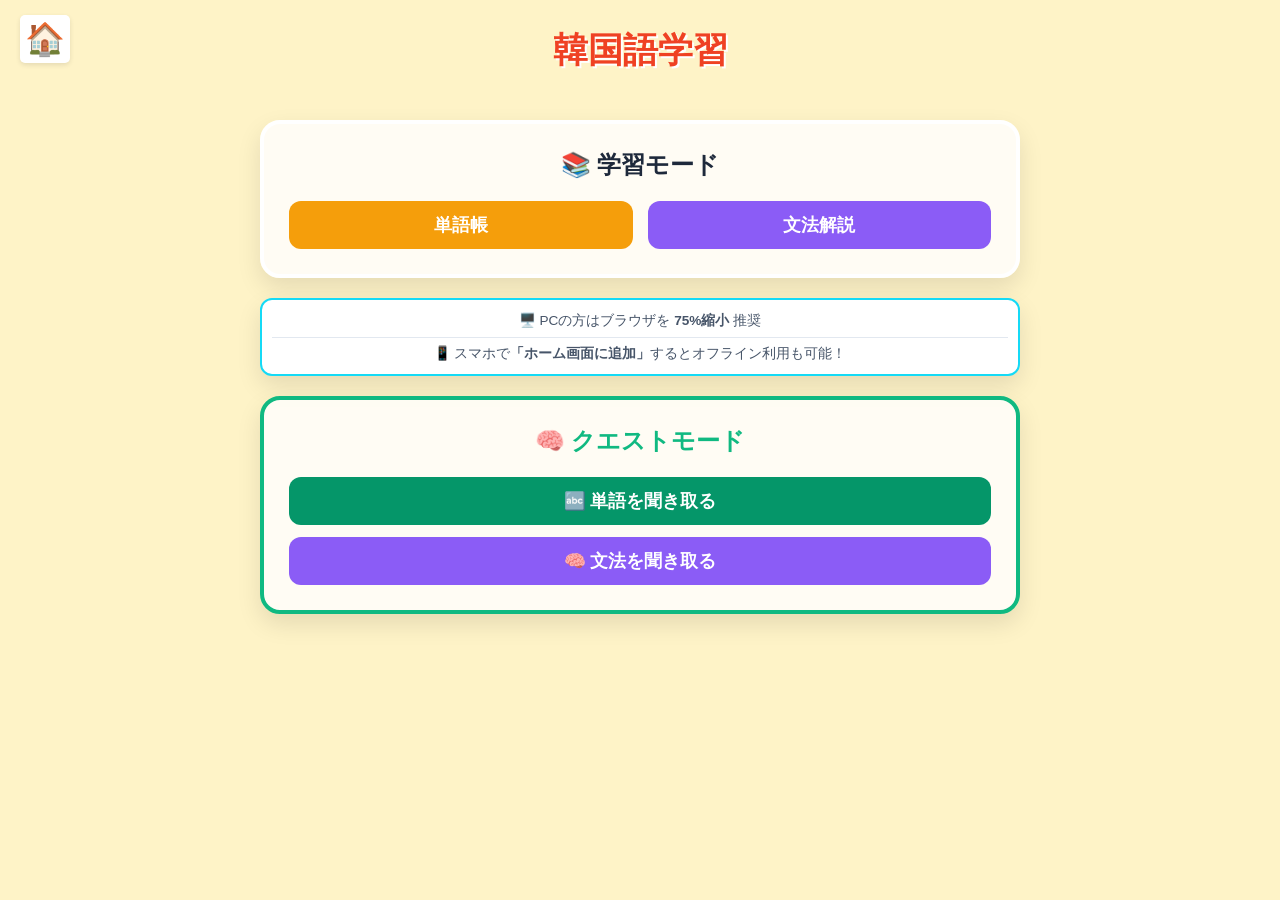
<file: index.html>
<!doctype html>
<meta name="google" content="notranslate">
<head>
  <meta charset="UTF-8">
  <meta name="viewport" content="width=device-width, initial-scale=1.0">
  <title>韓国語学習 - 最終復元版</title>

  <link rel="stylesheet" href="style.css">

  <script src="data.js"></script>
  <link rel="manifest" href="manifest.json">
<meta name="apple-mobile-web-app-capable" content="yes">
<meta name="apple-mobile-web-app-status-bar-style" content="black-translucent">

<script>
  // サービスワーカーをブラウザに登録する
  if ('serviceWorker' in navigator) {
    window.addEventListener('load', () => {
      navigator.serviceWorker.register('./sw.js')
        .then(reg => console.log('PWA準備完了！', reg))
        .catch(err => console.log('PWA登録失敗', err));
    });
  }
</script>
</head>

<body>
  <header class="app-header">
    <button class="home-link" onclick="showView('home')">🏠</button>
    <h1 class="app-title">韓国語学習</h1>
  </header>

<main class="main-content">
    <div id="home-view">
      <div class="card text-center">
        <h2 style="margin-top:0;">📚 学習モード</h2>
        <div style="display: grid; grid-template-columns: 1fr 1fr; gap: 15px;">
          <button class="btn btn-primary" onclick="showView('vocabulary')">単語帳</button>
          <button class="btn btn-primary" style="background:var(--secondary-color);" onclick="showView('grammar-choice')">文法解説</button>
        </div>
      </div>

<div class="card text-center" style="background-color: #fff; border: 2px solid #15DAF6; padding: 10px; border-radius: 12px; margin-bottom: 20px; font-size: 0.85rem; color: #475569; line-height: 1.6;">
  <div>🖥️ PCの方はブラウザを <b>75%縮小</b> 推奨</div>
  <div style="border-top: 1px solid #e2e8f0; margin-top: 5px; padding-top: 5px;">
    📱 スマホで<b>「ホーム画面に追加」</b>するとオフライン利用も可能！
  </div>
</div>

      <div class="card text-center" style="border: 4px solid var(--accent-color);">
        <h2 style="color:var(--accent-color); margin-top:0;">🧠 クエストモード</h2>
        <button class="btn btn-primary" style="background:#059669; margin-bottom:12px;" onclick="startQuestMode()">🔤 単語を聞き取る</button>
        <button class="btn btn-primary" style="background:#8b5cf6;" onclick="startGrammarQuest()">🧠 文法を聞き取る</button>
      </div>
    </div>

    <div id="vocabulary-view" class="hidden">
      <div class="card text-center">
        <div class="level-selector" id="v-level-selector">
          <button class="btn btn-lvl active" onclick="setVocabLevel('Beginner', this)">初級</button>
          <button class="btn btn-lvl" onclick="setVocabLevel('Intermediate', this)">中級</button>
          <button class="btn btn-lvl" onclick="setVocabLevel('Advanced', this)">上級</button>
          <button class="btn btn-lvl" onclick="setVocabLevel('All', this)" style="background:#8b5cf6; color:white;">ALL</button>
        </div>
        <div><span id="v-lvl-badge" class="badge"></span> <span id="v-cat-badge" class="badge" style="background:var(--accent-color);"></span></div>
        <div id="v-emoji" style="font-size: 5.5rem; margin: 15px 0;"></div>
        <div class="lang-row"><div class="lang-label">ENGLISH</div><div class="lang-text"><span id="v-en"></span><button class="btn-speak" onclick="speakLocal('v-en','en')">🔊</button></div></div>
        <div class="lang-row"><div class="lang-label">KOREAN</div><div class="lang-text"><span id="v-ko"></span><button class="btn-speak" onclick="speakLocal('v-ko','ko')">🔊</button></div></div>
        <div class="lang-row"><div class="lang-label">JAPANESE</div><div class="lang-text"><span id="v-ja"></span><button class="btn-speak" onclick="speakLocal('v-ja','ja')">🔊</button></div></div>
        <div style="display: grid; grid-template-columns: 1fr 1fr; gap: 12px; margin-top: 20px;">
          <button class="btn" style="background:#e2e8f0;" onclick="changeWord(-1)">◀ BACK</button>
          <button class="btn btn-primary" onclick="changeWord(1)">NEXT ▶</button>
        </div>
        <button class="btn btn-primary" style="margin-top:12px; background:var(--accent-color);" onclick="shuffleWords()">🔀 SHUFFLE (ランダム)</button>
      </div>
    </div>

    <div id="grammar-choice-view" class="hidden">
      <div class="card text-center">
        <h2 style="margin-top:0;">レベルを選んでください</h2>
        <div style="display: grid; gap: 12px;">
          <button class="btn btn-primary" onclick="currentLevel='Beginner'; showGrammarView()">初級 (Beginner)</button>
          <button class="btn btn-primary" style="background:var(--secondary-color);" onclick="currentLevel='Intermediate'; showGrammarView()">中級 (Intermediate)</button>
          <button class="btn btn-primary" style="background:#ec4899;" onclick="currentLevel='Advanced'; showGrammarView()">上級 (Advanced)</button>
          <button class="btn" style="background:#e2e8f0;" onclick="showView('home')">戻る</button>
        </div>
      </div>
    </div>

    <div id="grammar-view" class="hidden">
      <div class="card">
        <div id="g-cat-badge" class="badge" style="display:block; text-align:center; margin-bottom:15px;"></div>
        <div class="lang-row"><div class="lang-label">ENGLISH</div><div class="lang-text"><span id="g-en"></span><button class="btn-speak" onclick="speakLocal('g-en','en')">🔊</button></div></div>
        <div class="lang-row"><div class="lang-label">KOREAN</div><div class="lang-text"><span id="g-ko"></span><button class="btn-speak" onclick="speakLocal('g-ko','ko')">🔊</button></div></div>
        <div class="lang-row"><div class="lang-label">JAPANESE</div><div class="lang-text"><span id="g-ja"></span><button class="btn-speak" onclick="speakLocal('g-ja','ja')">🔊</button></div></div>
        <div id="g-exp" style="margin-top:15px; padding:15px; background:white; border-radius:12px; font-size:1.1rem; border:1px solid #e2e8f0; line-height:1.5;"></div>
        <div style="display: grid; grid-template-columns: 1fr 1fr; gap: 12px; margin-top: 20px;">
          <button class="btn" style="background:#e2e8f0;" onclick="changeGrammar(-1)">◀ BACK</button>
          <button class="btn btn-primary" onclick="changeGrammar(1)">NEXT ▶</button>
        </div>
        <button class="btn btn-primary" style="margin-top:12px; background:var(--accent-color);" onclick="shuffleGrammar()">🔀 SHUFFLE (ランダム)</button>
      </div>
    </div>

    <div id="quest-view" class="hidden">
      <div class="card text-center">
        <h3 id="quest-title" style="margin-top:0; color:var(--secondary-color);">Listening Quest</h3>
        <div id="q-box" style="margin: 30px 0;"></div>
        <div id="a-grid" class="quest-grid"></div>
        <button class="btn" style="margin-top:30px; width:100%; background:#e2e8f0;" onclick="showView('home')">クエストを終了する</button>
      </div>
    </div>
</main>

<script>


let currentLevel = 'Beginner';
let vIndex = 0;
let gIndex = 0;
let isGrammarMode = false;
let qTarget = null;

// 音声合成用の窓口を一つに固定して定義
const synth = window.speechSynthesis;
let utterance = new SpeechSynthesisUtterance();

function showView(id) {
  ['home','grammar-choice','vocabulary','grammar','quest'].forEach(v=>{
    const el = document.getElementById(v + '-view');
    if(el) el.classList.add('hidden');
  });
  document.getElementById(id + '-view').classList.remove('hidden');
  window.scrollTo(0,0);
  if(id === 'vocabulary') updateWord();
  if(id === 'grammar') updateGrammar();
}

/* 単語学習ロジック（原本復元） */
function setVocabLevel(lvl, btn) {
  currentLevel = lvl;
  vIndex = 0;
  document.querySelectorAll('#v-level-selector .btn-lvl').forEach(b => b.classList.remove('active'));
  btn.classList.add('active');
  updateWord();
}

function updateWord() {
  const list = (currentLevel === 'All') ? vocabularyData : vocabularyData.filter(d => d.level === currentLevel);
  if(!list.length) return;
  const d = list[vIndex % list.length];
  document.getElementById('v-en').innerText = d.en;
  document.getElementById('v-ko').innerText = d.sw;
  document.getElementById('v-ja').innerText = d.ja;
  document.getElementById('v-emoji').innerText = d.emoji;
  document.getElementById('v-lvl-badge').innerText = d.level;
  document.getElementById('v-cat-badge').innerText = d.category;
}

function changeWord(s) {
  const list = (currentLevel === 'All') ? vocabularyData : vocabularyData.filter(d => d.level === currentLevel);
  vIndex = (vIndex + s + list.length) % list.length;
  updateWord();
}

function shuffleWords() {
  const list = (currentLevel === 'All') ? vocabularyData : vocabularyData.filter(d => d.level === currentLevel);
  vIndex = Math.floor(Math.random() * list.length);
  updateWord();
}

/* 文法学習ロジック（修正版） */
function updateGrammar() {
  const list = grammarData.filter(d => d.level === currentLevel);
  if(!list.length) { 
    alert("このレベルのデータはまだありません"); 
    showView('grammar-choice'); 
    return; 
  }
  const d = list[gIndex % list.length];

  // 画面へのセット（d.sw_phrase を確実にセット）
  document.getElementById('g-en').innerText = d.en_phrase || "";
  document.getElementById('g-ko').innerText = d.sw_phrase || ""; 
  document.getElementById('g-ja').innerText = d.ja_trans || "";
  document.getElementById('g-exp').innerText = d.ja_explanation || "";
  document.getElementById('g-cat-badge').innerText = d.category || d.title || "";

  // 【重要】もしこれでも鳴らない場合のために、コンソールでデータを確認する命令（テスト用）
  console.log("現在の文法データ:", d.sw_phrase);
}

function changeGrammar(s) {
  const list = grammarData.filter(d => d.level === currentLevel);
  gIndex = (gIndex + s + list.length) % list.length;
  updateGrammar();
}

function shuffleGrammar() {
  const list = grammarData.filter(d => d.level === currentLevel);
  gIndex = Math.floor(Math.random() * list.length);
  updateGrammar();
}

function showGrammarView() { gIndex = 0; showView('grammar'); }

/* クエストロジック（最新統合） */
function startQuestMode() { isGrammarMode = false; showView('quest'); setTimeout(generateQuest, 100); }
function startGrammarQuest() { isGrammarMode = true; showView('quest'); setTimeout(generateQuest, 100); }

function generateQuest() {
  let list = isGrammarMode ? grammarData : vocabularyData;
  qTarget = list[Math.floor(Math.random() * list.length)];
  document.getElementById('quest-title').innerText = isGrammarMode ? "🧠 文法聞き取りクエスト" : "🔤 単語聞き取りクエスト";
  document.getElementById('q-box').innerHTML = `<button class="btn" onclick="speakQ()" style="width:130px; height:130px; font-size:4.5rem; border-radius:50%; background:var(--primary-color); color:white; border:none; box-shadow:0 6px 20px rgba(0,0,0,0.15);">🔊</button><p style="margin-top:15px; font-weight:bold; color:#64748b;">音を聞いて正しい意味を選んでね</p>`;
  
  let choices = [qTarget];
  while(choices.length < 4 && choices.length < list.length) {
    let r = list[Math.floor(Math.random() * list.length)];
    if(!choices.includes(r)) choices.push(r);
  }
  choices.sort(() => Math.random() - 0.5);
  const area = document.getElementById('a-grid');
  area.innerHTML = "";
  choices.forEach(c => {
    const b = document.createElement('button');
    b.className = 'btn btn-lvl';
    b.style.minHeight = '85px';
    b.innerText = isGrammarMode ? c.ja_trans : c.ja;
    b.onclick = () => { 
      if(c === qTarget){ alert("🎉 正解！"); generateQuest(); } 
      else { alert("❌ 残念！もう一回聞いてみて！"); } 
    };
    area.appendChild(b);
  });
  speakQ();
}

function speakQ() {
  synth.cancel(); // 外で定義した synth を使う
  if (!qTarget) return;

  // 文法モードか単語モードかでテキストを切り替え
  let text = isGrammarMode ? qTarget.sw_phrase : qTarget.sw;
  
  // ハングル以外（英語やカッコ）をきれいに掃除
  text = text.replace(/\([^)]*\)/g, '').replace(/\[[^\]]*\]/g, '');
  text = text.replace(/[^가-힣ㄱ-ㅎㅏ-ㅣ0-9\s\.\?\!]/g, '');
  
  // 外で定義した utterance に中身をセット
  utterance.text = text.trim();
  utterance.lang = 'ko-KR';
  utterance.rate = 0.8;

  // スマホでの不具合を防ぐために少し待ってから再生
  setTimeout(() => {
    synth.speak(utterance);
  }, 50);
}

function speakLocal(id, lang) {
  // 1. 再生中の音声を停止
  synth.cancel();

  const el = document.getElementById(id);
  if (!el) return;
  let text = el.innerText;

  // 2. テキストの洗浄
  if (lang === 'ko') {
    // カッコ書きを削除
    text = text.replace(/\([^)]*\)/g, '').replace(/\[[^\]]*\]/g, '');
    
    // 【ここを修正】アルファベットの発音ルビだけを狙い撃ちして削除し、ハングルは残す
    // 文末に続くアルファベットの羅列を消去
    text = text.replace(/[a-zA-Z\s]{5,}/g, ''); 
  }

  // 3. 設定の流し込み
  utterance.text = text.trim();
  utterance.lang = (lang === 'ko') ? 'ko-KR' : (lang === 'en' ? 'en-US' : 'ja-JP');
  utterance.rate = 0.8;

  // 4. 再生（少し待つのがコツ）
  setTimeout(() => {
    // 洗浄後のテキストが空っぽじゃない時だけ再生
    if (utterance.text.length > 0) {
      synth.speak(utterance);
    } else {
      // 万が一空っぽになったら、元のテキストをそのまま流す（予備動作）
      utterance.text = el.innerText;
      synth.speak(utterance);
    }
  }, 50);
}
</script>
</body>
</html>
</file>
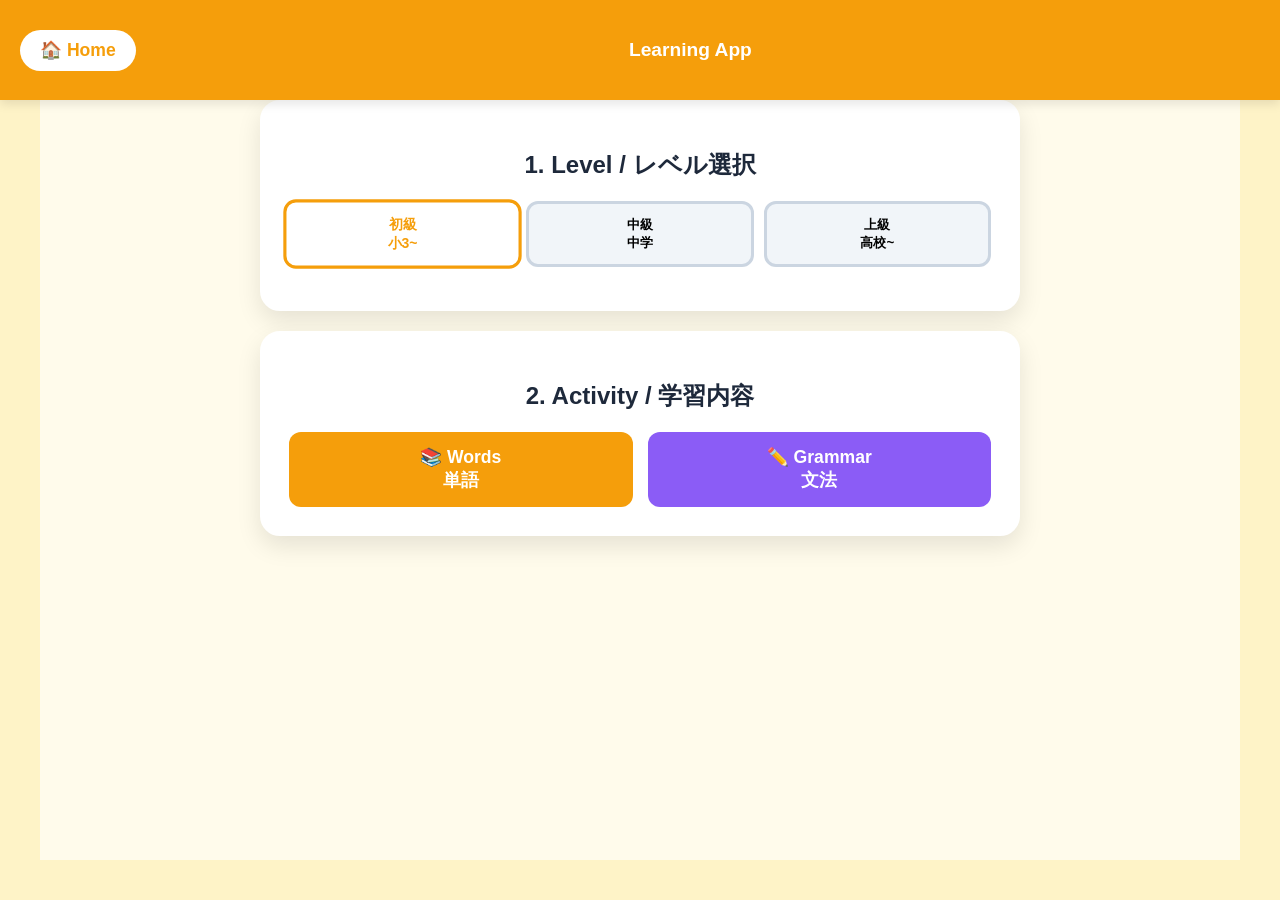
<file: Korea.html>
<!doctype html>
<meta name="google" content="notranslate">
<head>
  <meta charset="UTF-8">
  <meta name="viewport" content="width=device-width, initial-scale=1.0">
  <title>韓国語英語日本語三か国語同時学習あぷり</title>
   <style>
    :root {
      --bg-color: #fef3c7;
      --surface-color: #ffffff;
      --text-color: #1e293b;
      --primary-color: #f59e0b;
      --secondary-color: #8b5cf6;
      --accent-color: #10b981;
      --header-height: 100px;
    }
    * { box-sizing: border-box; font-family: 'Segoe UI', Meiryo, sans-serif; }
    body, html { margin: 0; padding: 40px; height: 100%; background-color: var(--bg-color); color: var(--text-color); overflow-x: hidden; }

    .app-header {
      position: fixed; top: 0; left: 0; right: 0; height: var(--header-height);
      background-color: var(--primary-color); display: flex; align-items: center; padding: 0 20px;
      box-shadow: 0 4px 10px rgba(0,0,0,0.1); z-index: 1000;
    }
    .home-link {
      background: white; color: var(--primary-color); padding: 10px 20px; border-radius: 50px;
      font-weight: bold; font-size: 1.1rem; border: none; cursor: pointer; display: flex; align-items: center; gap: 8px;
    }

    .main-content { margin-top: calc(var(--header-height) + 20px); padding: 20px; max-width: 800px; margin: auto; }
    .card { background: var(--surface-color); border-radius: 20px; padding: 25px; box-shadow: 0 10px 25px rgba(0,0,0,0.1); border: 4px solid #fff; margin-bottom: 20px; }
    
    .level-selector { display: grid; grid-template-columns: repeat(3, 1fr); gap: 10px; margin: 15px 0; }
    .btn-lvl { padding: 12px; border-radius: 12px; border: 3px solid #cbd5e1; font-weight: bold; cursor: pointer; background: #f1f5f9; }
    .btn-lvl.active { border-color: var(--primary-color); background: white; color: var(--primary-color); transform: scale(1.05); }

    .btn { cursor: pointer; border: none; border-radius: 12px; padding: 15px; font-weight: bold; font-size: 1.1rem; display: inline-flex; align-items: center; justify-content: center; transition: 0.2s; }
    .btn-primary { background-color: var(--primary-color); color: white; width: 100%; }
    
    .lang-row { background: #f8fafc; padding: 10px 15px; border-radius: 15px; margin-bottom: 8px; border: 1px solid #e2e8f0; }
    .lang-label { font-size: 0.75rem; color: #64748b; font-weight: bold; }
    .lang-text { font-size: 1.6rem; font-weight: bold; display: flex; justify-content: space-between; align-items: center; }
    /* スピーカーボタンの押しやすさを少し向上（安定版） */
.btn-speak {
  background: #e2e8f0; 
  border: none; 
  padding: 12px 16px !important; /* 少し広げる */
  border-radius: 8px; 
  cursor: pointer; 
  font-size: 1.4rem !important; /* 1.2から1.4へ微増 */
}
    
    .hidden { display: none; }
    .text-center { text-align: center; }
    .badge { padding: 4px 12px; border-radius: 20px; font-size: 0.8rem; background: var(--secondary-color); color: white; margin: 2px; display: inline-block; }
	
	/* --- アクセシビリティ強化：マウスが見えやすい工夫 --- */

/* 1. ボタンにマウスが乗った時に、劇的に色を変えて大きくする */
.btn:hover, .btn-speak:hover {
  background-color: #ff9800 !important; /* 目立つオレンジ色 */
  color: white !important;              /* 文字を白くしてクッキリ */
  transform: scale(1.15);              /* ボタンを1.15倍に拡大 */
  box-shadow: 0 0 25px rgba(255, 152, 0, 0.8); /* オレンジ色の光を放つ */
  z-index: 10;                         /* 他の要素より前に出す */
  transition: all 0.2s ease-in-out;    /* 動きを滑らかに */
}

/* 2. マウスカーソルを常に「指差しマーク」にする（見つけやすくするため） */
body {
  cursor: pointer; 
}

/* 3. 単語や文法の文字サイズを少しだけ大きくして、読みやすくする */
.lang-text {
  font-size: 1.25rem;
  font-weight: 500;
}

/* --- 追加のアクセシビリティ改善：コントラストとボタン強化 --- */

/* 1. 【単語学習】下の「←」「Next」ボタンを巨大化してクッキリさせる */
#vocabulary-view .btn {
  font-size: 1.6rem !important; /* 矢印と文字を大きく */
  font-weight: 800 !important; /* 極太にする */
  padding: 20px 10px !important;
  border: 3px solid #64748b !important; /* 濃いグレーの枠線で存在感を出す */
  background-color: #ffffff !important; /* 背景を白にしてコントラストを上げる */
  color: #1e293b !important;
}

/* 3. 【文法学習】英語部分の読みやすさを改善 */
[id^="g-en-"] {
  font-family: 'Verdana', 'Arial', sans-serif !important;
  font-weight: 700 !important; /* 太字に */
  color: #0f172a !important;   /* 真っ黒に近い紺 */
  display: inline-block;
  margin-left: 5px;
}

/* 4. 文法カード内の説明文（日本語）を読みやすく */
.card div[style*="color: #444"], 
.card span[style*="color: #666"] {
  color: #1e293b !important; /* 文字色を濃く */
  font-size: 1.1rem !important; /* 少し大きく */
  line-height: 1.6 !important; /* 行間を広げて読みやすく */
}

/* 5. ボディの背景を少しだけ落ち着かせて眩しさを抑える（任意） */
body {
  background-color: #fffbeb !important; /* 柔らかいクリーム色（#fef3c7より少し白に近い） */
}
/* --- アクセシビリティ最終調整：コントラストと巨大ボタン --- */

/* 1. 【単語学習】ボタンを「見やすく、かつ、うるさくない」デザインに改善 */
#vocabulary-view .btn {
  font-size: 1.3rem !important;  /* 少しサイズを落とす */
  font-weight: 700 !important;   /* 適度な太字 */
  padding: 12px 18px !important;
  border: 2px solid #94a3b8 !important; /* 枠線を細く、色をマイルドに */
  background-color: rgba(255, 255, 255, 0.9) !important; /* わずかに透明感 */
  color: #334155 !important;    /* 落ち着いた濃いグレー */
  min-width: 150px;
  box-shadow: 0 4px 6px rgba(0,0,0,0.05); /* 影を柔らかく */
  letter-spacing: 1px;
}

/* マウスが乗った時だけ、元気に反応するようにする */
#vocabulary-view .btn:hover {
  background-color: #f59e0b !important; /* 乗った時だけオレンジに */
  color: white !important;
  border-color: #f59e0b !important;
}

/* 2. 【文法学習】スワヒリ語（メイン）をシャープで見やすく調整 */
[id^="g-sw-"] {
  color: #9a3412 !important;    /* 視認性の高い濃い色 */
  font-size: 1.5rem !important; /* ほどよい大きさに微調整 */
  font-weight: 600 !important;  /* ★太さを抑えて文字の潰れを防止 */
  letter-spacing: 0.05em !important; /* ★文字の間隔を広げてクッキリさせる */
  display: block;
  line-height: 1.4;
  margin: 5px 0;
}

/* 3. 【文法学習】英語（米語）をクッキリした紺色に */
[id^="g-en-"] {
  font-family: 'Verdana', sans-serif !important;
  font-weight: 700 !important;
  color: #1e3a8a !important;    /* 濃い青 */
}

/* 4. 【文法学習】スワヒリ語の「解説文（日本語）」を真っ黒にして読みやすく */
.card span[style*="color: #666"],
.card div[style*="margin-top: 10px"] span {
  color: #000000 !important;    /* 最高のコントラスト（黒） */
  font-size: 1.2rem !important; /* 文字サイズをアップ */
  font-weight: 500 !important;
  line-height: 1.6 !important;
}
/* --- 文法カードのタイトル（「基本の挨拶」など）をクッキリさせる --- */

/* タイトル部分の透明度をなくし、背景色をつけて目立たせる */
.card div[style*="font-size: 0.8rem"] {
  font-size: 1.1rem !important;    /* 文字を大きく */
  color: #ffffff !important;       /* 文字は白 */
  background-color: #8b5cf6 !important; /* 背景を紫（セカンダリーカラー）に */
  display: inline-block;
  padding: 4px 12px;
  border-radius: 8px;
  opacity: 1 !important;           /* 透明度を解除してハッキリ */
  margin-bottom: 12px !important;
  font-weight: bold !important;
  box-shadow: 2px 2px 4px rgba(0,0,0,0.1);
}
/* --- スマホ専用：デザイン修正（原本コピー用） --- */
@media screen and (max-width: 600px) {
    /* 1. 画面全体の余白を削る（PC用の40pxが広すぎたため） */
    body, html { padding: 0 !important; }
    .main-content { padding: 10px 5px !important; margin-top: 80px !important; }

    /* 2. ヘッダーの「終了方法」ボックスをスマホでは完全に隠す */
    .app-header div[style*="width: 650px"] {
        display: none !important;
    }

    /* 3. 白いカードの固定高さを解除（これで重なりが消えます） */
    .card {
        width: 95% !important;
        height: auto !important;
        min-height: auto !important;
        padding: 20px 10px !important;
        margin: 10px auto !important;
        display: block !important;
    }

    /* 4. レベル選択（初級・中級・上級）を横長の大きなボタンにして並べる */
    .level-selector {
        display: flex !important;
        flex-direction: column !important;
        gap: 12px !important;
        height: auto !important;
        writing-mode: horizontal-tb !important;
    }

    .btn-lvl {
        width: 100% !important;
        height: 75px !important; /* 押しやすい高さ */
        min-height: 75px !important;
        writing-mode: horizontal-tb !important;
        font-size: 1.25rem !important;
        display: flex !important;
        align-items: center !important;
        justify-content: center !important;
        border-radius: 12px !important;
        position: static !important; /* 重なり防止 */
        transform: none !important;
        margin: 0 !important;
    }

    /* 5. 下の「単語・文法」ボタンを横並びで大きく */
    .activity-select {
        display: flex !important;
        flex-direction: row !important;
        gap: 10px !important;
        width: 100% !important;
    }

    .btn-act {
        width: 48% !important;
        height: 120px !important;
        font-size: 1.1rem !important;
    }

    /* 6. おまじない：タップ時の青い影と枠を消す */
    button, .audio-btn, .nav-btn {
        -webkit-tap-highlight-color: transparent;
        outline: none;
    }

    /* 7. 中学生向けの洗練された文字サイズ調整 */
    .display-word, .kiswahili-text {
        font-size: 1.3rem !important;
        line-height: 1.3 !important;
        color: #5d4037 !important;
    }

    .language-label {
        font-size: 0.7rem !important;
        color: #999 !important;
        margin-bottom: 2px !important;
    }
} /* ← ここで600px以下の設定を閉じます */
	/* ここから下を既存の style の最後に追加してください */

@media screen and (max-width: 480px) {
    /* スマホ版だけの特別な設定 */
    
    body {
        padding: 10px; /* 画面端の余白を少し詰める */
        background-color: #fcfaf5; /* 優しい色に */
    }

    /* 文字を全体的に少し小さく、上品に */
    h2, .level-select-title {
        font-size: 1.1rem !important;
        margin-bottom: 15px !important;
    }

    /* 各カードの調整 */
    #words-page .card, #grammar-page .card, .level-card {
        padding: 18px !important;
        border-radius: 15px !important;
        box-shadow: 0 4px 12px rgba(0,0,0,0.05) !important;
    }

    /* 単語・例文の文字サイズを「中学生向け」に微調整 */
    .display-word, .kiswahili-text {
        font-size: 1.3rem !important; /* 少し小さく */
        line-height: 1.3 !important;
        color: #5d4037 !important; /* 濃い茶色で知的に */
    }

    /* ラベル（English, 日本語など）を控えめに */
    .language-label {
        font-size: 0.7rem !important;
        color: #999 !important;
        margin-bottom: 2px !important;
    }

    /* ボタン類をスッキリさせる */
    .btn, .nav-btn {
        padding: 8px 15px !important;
        font-size: 0.9rem !important;
        border-radius: 8px !important;
    }

    /* スピーカーアイコンのサイズ調整 */
    .audio-icon {
        width: 32px !important;
        height: 32px !important;
    }
}

/* 追加ここまで */
  </style>
  <meta name="viewport" content="width=device-width, initial-scale=1.0, maximum-scale=1.0, user-scalable=no">
</head>

<body>
 <header class="app-header">
    <button class="home-link" onclick="showView('home')">
      🏠 Home
    </button>
    
    <div style="flex-grow: 1; text-align: center; color: white; font-weight: bold; font-size: 1.2rem; margin-right: 15px;" id="mode-title">Learning App</div>
  </header>

  <main class="main-content">
    <div id="home-view">
      <div class="card text-center">
        <h2>1. Level / レベル選択</h2>
        <div class="level-selector">
          <button class="btn-lvl active" id="lvl-Beginner" onclick="setLevel('Beginner')">初級<br>小3~</button>
          <button class="btn-lvl" id="lvl-Intermediate" onclick="setLevel('Intermediate')">中級<br>中学</button>
          <button class="btn-lvl" id="lvl-Advanced" onclick="setLevel('Advanced')">上級<br>高校~</button>
        </div>
      </div>
      <div class="card text-center">
        <h2>2. Activity / 学習内容</h2>
        <div style="display: grid; grid-template-columns: 1fr 1fr; gap: 15px;">
          <button class="btn btn-primary" onclick="showView('vocabulary')">📚 Words<br>単語</button>
          <button class="btn btn-primary" style="background-color: var(--secondary-color);" onclick="showView('grammar-choice')">✏️ Grammar<br>文法</button>
        </div>
      </div>
    </div>

    <div id="vocabulary-view" class="hidden">
      <div class="card text-center">
        <div><span class="badge" id="v-lvl-badge"></span><span class="badge" id="v-cat-badge" style="background:var(--accent-color)"></span></div>
        <div id="v-emoji" style="font-size: 6rem; margin: 15px 0;"></div>
        <div class="lang-row"><div class="lang-label">English</div><div class="lang-text"><span id="v-en"></span><button class="btn-speak" onclick="speak('en')">🔊</button></div></div>
        <div class="lang-row"><div class="lang-label">韓国語(ハングル)</div><div class="lang-text"><span id="v-sw"></span><button class="btn-speak" onclick="speak('sw')">🔊</button></div></div>
        <div class="lang-row"><div class="lang-label">日本語</div><div class="lang-text"><span id="v-ja"></span><button class="btn-speak" onclick="speak('ja')">🔊</button></div></div>
        <div style="display: grid; grid-template-columns: 1fr 2fr; gap: 10px; margin-top: 20px;">
          <button class="btn" style="background: #e2e8f0;" onclick="changeWord(-1)">◀ BACK</button>
          <button class="btn btn-primary" onclick="changeWord(1)">NEXT ▶</button>
        </div>
      </div>
    </div>

    <div id="grammar-choice-view" class="hidden">
      <div class="card text-center">
        <h2>文法レベルを選んでください</h2>
        <div style="display: grid; gap: 10px; margin-top: 20px;">
          <button class="btn btn-primary" onclick="setLevel('Beginner'); showView('grammar')">初級文法</button>
          <button class="btn btn-primary" style="background-color: var(--secondary-color);" onclick="setLevel('Intermediate'); showView('grammar')">中級文法</button>
          <button class="btn btn-primary" style="background-color: var(--accent-color);" onclick="setLevel('Advanced'); showView('grammar')">上級文法</button>
          <button class="btn" style="background: #e2e8f0; margin-top: 10px;" onclick="showView('home')">戻る</button>
        </div>
      </div>
    </div>

    <div id="grammar-view" class="hidden">
      <div class="card">
        <div style="display: flex; justify-content: space-between; align-items: center; margin-bottom: 15px;">
           <button class="btn" style="padding: 5px 15px; background: #e2e8f0;" onclick="showView('grammar-choice')">← 戻る</button>
           <span class="badge" id="g-lvl-badge"></span>
        </div>
        <div id="grammar-list">
          </div>
      </div>
    </div>
  </main>

<script>
/* ================= 単語データ ================= */
const vocabularyData = [
  /* 初級 */
  { en:"Family",  sw:"가족 gajok", ja:"家族(かぞく)", emoji:"👨‍👩‍👧‍👦", level:"Beginner", category:"Life"},
  { en:"Home",    sw:"집 jip",     ja:"家(いえ)",     emoji:"🏠", level:"Beginner", category:"Life"},
  { en:"Kitchen", sw:"부엌 bueok",  ja:"台所(だいどころ)", emoji:"🍳", level:"Beginner", category:"Life"},
  { en:"Window",  sw:"창문 changmun", ja:"窓(まど)", emoji:"🪟", level:"Beginner", category:"Life"},
  { en:"Door",    sw:"문 mun",     ja:"扉(とびら)",   emoji:"🚪", level:"Beginner", category:"Life"},
 
  { en:"Father", sw:"아버지 abeoji", ja:"父(ちち)", emoji:"👨", level:"Beginner", category:"Family"},
  { en:"Mother", sw:"어머니 eomeoni", ja:"母(はは)", emoji:"👩", level:"Beginner", category:"Family"},
  { en:"Child", sw:"아이 ai", ja:"子供(こども)", emoji:"🧒", level:"Beginner", category:"Family"},
  { en:"Friend", sw:"친구 chingu", ja:"友達(ともだち)", emoji:"🤝", level:"Beginner", category:"Life"},
  { en:"Teacher", sw:"선생님 seonsaengnim", ja:"先生(せんせい)", emoji:"👩‍🏫", level:"Beginner", category:"Education"},

  { en:"Student", sw:"학생 haksaeng", ja:"学生(がくせい)", emoji:"🎓", level:"Beginner", category:"Education"},
  { en:"Book", sw:"책 chaek", ja:"本(ほん)", emoji:"📘", level:"Beginner", category:"Object"},
  { en:"Pen", sw:"펜 pen", ja:"ペン", emoji:"🖊️", level:"Beginner", category:"Object"},
  { en:"Desk", sw:"책상 chaeksang", ja:"机(つくえ)", emoji:"🪑", level:"Beginner", category:"Object"},
  { en:"Chair", sw:"의자 uija", ja:"椅子(いす)", emoji:"💺", level:"Beginner", category:"Object"},

  { en:"Food", sw:"음식 eumsik", ja:"食べ物(たべもの)", emoji:"🍚", level:"Beginner", category:"Life"},
  { en:"Water", sw:"물 mul", ja:"水(みず)", emoji:"💧", level:"Beginner", category:"Life"},
  { en:"Rice", sw:"밥 bap", ja:"ご飯(ごはん)", emoji:"🍚", level:"Beginner", category:"Life"},
  { en:"Bread", sw:"빵 ppang", ja:"パン", emoji:"🍞", level:"Beginner", category:"Life"},
  { en:"Fruit", sw:"과일 gwail", ja:"果物(くだもの)", emoji:"🍎", level:"Beginner", category:"Life"},

  { en:"Morning", sw:"아침 achim", ja:"朝(あさ)", emoji:"🌅", level:"Beginner", category:"Time"},
  { en:"Night", sw:"밤 bam", ja:"夜(よる)", emoji:"🌙", level:"Beginner", category:"Time"},
  { en:"Today", sw:"오늘 oneul", ja:"今日(きょう)", emoji:"📅", level:"Beginner", category:"Time"},
  { en:"Tomorrow", sw:"내일 naeil", ja:"明日(あした)", emoji:"📆", level:"Beginner", category:"Time"},
  { en:"Now", sw:"지금 jigeum", ja:"今(いま)", emoji:"⏱️", level:"Beginner", category:"Time"},
  
  { en:"School", sw:"학교 hakgyo", ja:"学校(がっこう)", emoji:"🏫", level:"Beginner", category:"Education"},
  { en:"Company", sw:"회사 hoesa", ja:"会社(かいしゃ)", emoji:"🏢", level:"Beginner", category:"Work"},
  { en:"Work", sw:"일 il", ja:"仕事(しごと)", emoji:"💼", level:"Beginner", category:"Work"},
  { en:"Job", sw:"직업 jig-eop", ja:"職業(しょくぎょう)", emoji:"🧑‍💼", level:"Beginner", category:"Work"},
  { en:"Money", sw:"돈 don", ja:"お金(おかね)", emoji:"💰", level:"Beginner", category:"Life"},

  { en:"Shop", sw:"가게 gage", ja:"店(みせ)", emoji:"🏪", level:"Beginner", category:"Life"},
  { en:"Market", sw:"시장 sijang", ja:"市場(いちば)", emoji:"🛒", level:"Beginner", category:"Life"},
  { en:"Street", sw:"거리 geori", ja:"通り(とおり)", emoji:"🛣️", level:"Beginner", category:"Place"},
  { en:"City", sw:"도시 dosi", ja:"都市(とし)", emoji:"🏙️", level:"Beginner", category:"Place"},
  { en:"Country", sw:"나라 nara", ja:"国(くに)", emoji:"🌏", level:"Beginner", category:"Place"},

  { en:"Bus", sw:"버스 beoseu", ja:"バス", emoji:"🚌", level:"Beginner", category:"Transport"},
  { en:"Train", sw:"기차 gicha", ja:"電車(でんしゃ)", emoji:"🚆", level:"Beginner", category:"Transport"},
  { en:"Car", sw:"자동차 jadongcha", ja:"車(くるま)", emoji:"🚗", level:"Beginner", category:"Transport"},
  { en:"Road", sw:"길 gil", ja:"道(みち)", emoji:"🛤️", level:"Beginner", category:"Transport"},
  { en:"Station", sw:"역 yeok", ja:"駅(えき)", emoji:"🚉", level:"Beginner", category:"Transport"},

  { en:"Hospital", sw:"병원 byeongwon", ja:"病院(びょういん)", emoji:"🏥", level:"Beginner", category:"Life"},
  { en:"Doctor", sw:"의사 uisa", ja:"医者(いしゃ)", emoji:"🧑‍⚕️", level:"Beginner", category:"Life"},
  { en:"Medicine", sw:"약 yak", ja:"薬(くすり)", emoji:"💊", level:"Beginner", category:"Life"},
  { en:"Rest", sw:"쉬다 swida", ja:"休む(やすむ)", emoji:"🛌", level:"Beginner", category:"Life"},
  { en:"Sleep", sw:"자다 jada", ja:"寝る(ねる)", emoji:"😴", level:"Beginner", category:"Life"},

  { en:"Morning", sw:"아침 achim", ja:"朝(あさ)", emoji:"🌅", level:"Beginner", category:"Time"},
  { en:"Noon", sw:"점심 jeomsim", ja:"昼(ひる)", emoji:"☀️", level:"Beginner", category:"Time"},
  { en:"Evening", sw:"저녁 jeonyeok", ja:"夕方(ゆうがた)", emoji:"🌇", level:"Beginner", category:"Time"},
  { en:"Night", sw:"밤 bam", ja:"夜(よる)", emoji:"🌙", level:"Beginner", category:"Time"},
  { en:"Week", sw:"주 ju", ja:"週(しゅう)", emoji:"📆", level:"Beginner", category:"Time"},

  { en:"Day", sw:"날 nal", ja:"日(ひ)", emoji:"📅", level:"Beginner", category:"Time"},
  { en:"Month", sw:"달 dal", ja:"月(つき)", emoji:"🗓️", level:"Beginner", category:"Time"},
  { en:"Year", sw:"년 nyeon", ja:"年(とし)", emoji:"📘", level:"Beginner", category:"Time"},
  { en:"Today", sw:"오늘 oneul", ja:"今日(きょう)", emoji:"📍", level:"Beginner", category:"Time"},
  { en:"Tomorrow", sw:"내일 naeil", ja:"明日(あした)", emoji:"➡️", level:"Beginner", category:"Time"},

  { en:"Yes", sw:"네 ne", ja:"はい", emoji:"⭕", level:"Beginner", category:"Expression"},
  { en:"No", sw:"아니요 aniyo", ja:"いいえ", emoji:"❌", level:"Beginner", category:"Expression"},
  { en:"Hello", sw:"안녕하세요 annyeonghaseyo", ja:"こんにちは", emoji:"👋", level:"Beginner", category:"Expression"},
  { en:"Thank you", sw:"감사합니다 gamsahamnida", ja:"ありがとうございます", emoji:"🙏", level:"Beginner", category:"Expression"},
  { en:"Sorry", sw:"죄송합니다 joesonghamnida", ja:"すみません", emoji:"🙇", level:"Beginner", category:"Expression"},

  { en:"Morning", sw:"아침 achim", ja:"朝(あさ)", emoji:"🌅", level:"Beginner", category:"Time"},
  { en:"Night", sw:"밤 bam", ja:"夜(よる)", emoji:"🌙", level:"Beginner", category:"Time"},
  { en:"Friend", sw:"친구 chingu", ja:"友だち(ともだち)", emoji:"🧑‍🤝‍🧑", level:"Beginner", category:"People"},
  { en:"Teacher", sw:"선생님 seonsaengnim", ja:"先生(せんせい)", emoji:"👩‍🏫", level:"Beginner", category:"People"},
  { en:"Student", sw:"학생 haksaeng", ja:"学生(がくせい)", emoji:"🎒", level:"Beginner", category:"People"},

  { en:"Food", sw:"음식 eumsik", ja:"食べ物(たべもの)", emoji:"🍽️", level:"Beginner", category:"Food"},
  { en:"Rice", sw:"밥 bap", ja:"ご飯(ごはん)", emoji:"🍚", level:"Beginner", category:"Food"},
  { en:"Water", sw:"물 mul", ja:"水(みず)", emoji:"💧", level:"Beginner", category:"Food"},
  { en:"Tea", sw:"차 cha", ja:"お茶(おちゃ)", emoji:"🍵", level:"Beginner", category:"Food"},
  { en:"Milk", sw:"우유 uyu", ja:"牛乳(ぎゅうにゅう)", emoji:"🥛", level:"Beginner", category:"Food"},

  { en:"Walk", sw:"걷다 geotda", ja:"歩く(あるく)", emoji:"🚶", level:"Beginner", category:"Action"},
  { en:"Run", sw:"달리다 dallida", ja:"走る(はしる)", emoji:"🏃", level:"Beginner", category:"Action"},
  { en:"Eat", sw:"먹다 meokda", ja:"食べる(たべる)", emoji:"🍴", level:"Beginner", category:"Action"},
  { en:"Drink", sw:"마시다 masida", ja:"飲む(のむ)", emoji:"🥤", level:"Beginner", category:"Action"},
  { en:"Sleep", sw:"자다 jada", ja:"寝る(ねる)", emoji:"😴", level:"Beginner", category:"Action"},

  { en:"Happy", sw:"행복하다 haengbokhada", ja:"幸せ(しあわせ)", emoji:"😊", level:"Beginner", category:"Feeling"},
  { en:"Sad", sw:"슬프다 seulpeuda", ja:"悲しい(かなしい)", emoji:"😢", level:"Beginner", category:"Feeling"},
  { en:"Hot", sw:"덥다 deopda", ja:"暑い(あつい)", emoji:"🔥", level:"Beginner", category:"Feeling"},
  { en:"Cold", sw:"춥다 chupda", ja:"寒い(さむい)", emoji:"❄️", level:"Beginner", category:"Feeling"},
  { en:"Busy", sw:"바쁘다 bappeuda", ja:"忙しい(いそがしい)", emoji:"⏰", level:"Beginner", category:"Feeling"},

  { en:"Car", sw:"차 cha", ja:"車(くるま)", emoji:"🚗", level:"Beginner", category:"Object"},
  { en:"Bus", sw:"버스 beoseu", ja:"バス", emoji:"🚌", level:"Beginner", category:"Object"},
  { en:"Train", sw:"기차 gicha", ja:"電車(でんしゃ)", emoji:"🚆", level:"Beginner", category:"Object"},
  { en:"Phone", sw:"전화 jeonhwa", ja:"電話(でんわ)", emoji:"📱", level:"Beginner", category:"Object"},
  { en:"Bag", sw:"가방 gabang", ja:"かばん", emoji:"👜", level:"Beginner", category:"Object"},

  { en:"School", sw:"학교 hakgyo", ja:"学校(がっこう)", emoji:"🏫", level:"Beginner", category:"Place"},
  { en:"Hospital", sw:"병원 byeongwon", ja:"病院(びょういん)", emoji:"🏥", level:"Beginner", category:"Place"},
  { en:"Store", sw:"가게 gage", ja:"店(みせ)", emoji:"🏪", level:"Beginner", category:"Place"},
  { en:"Street", sw:"거리 geori", ja:"通り(とおり)", emoji:"🛣️", level:"Beginner", category:"Place"},
  { en:"Park", sw:"공원 gongwon", ja:"公園(こうえん)", emoji:"🌳", level:"Beginner", category:"Place"},

  { en:"Open", sw:"열다 yeolda", ja:"開ける(あける)", emoji:"🔓", level:"Beginner", category:"Action"},
  { en:"Close", sw:"닫다 datda", ja:"閉める(しめる)", emoji:"🔒", level:"Beginner", category:"Action"},
  { en:"Buy", sw:"사다 sada", ja:"買う(かう)", emoji:"🛍️", level:"Beginner", category:"Action"},
  { en:"Sell", sw:"팔다 palda", ja:"売る(うる)", emoji:"💰", level:"Beginner", category:"Action"},
  { en:"Wait", sw:"기다리다 gidarida", ja:"待つ(まつ)", emoji:"⏳", level:"Beginner", category:"Action"},

  { en:"Easy", sw:"쉽다 swipda", ja:"簡単(かんたん)", emoji:"👌", level:"Beginner", category:"Feeling"},
  { en:"Difficult", sw:"어렵다 eoryeopda", ja:"難しい(むずかしい)", emoji:"🤔", level:"Beginner", category:"Feeling"},
  { en:"Fast", sw:"빠르다 ppareuda", ja:"速い(はやい)", emoji:"⚡", level:"Beginner", category:"Feeling"},
  { en:"Slow", sw:"느리다 neurida", ja:"遅い(おそい)", emoji:"🐢", level:"Beginner", category:"Feeling"},
  { en:"Same", sw:"같다 gatda", ja:"同じ(おなじ)", emoji:"🟰", level:"Beginner", category:"Feeling"},

  /* 中級 */
  { en:"School", sw:"학교 hakgyo", ja:"学校(がっこう)", emoji:"🏫", level:"Intermediate", category:"Education"},
  { en:"Time",   sw:"시간 sigan",  ja:"時間(じかん)", emoji:"⏰", level:"Intermediate", category:"Abstract"},
  { en:"Travel", sw:"여행 yeohaeng", ja:"旅行(りょこう)", emoji:"✈️", level:"Intermediate", category:"Life"},
  { en:"Work",   sw:"일 il",       ja:"仕事(しごと)", emoji:"💼", level:"Intermediate", category:"Life"},
  { en:"Money",  sw:"돈 don",      ja:"お金(おかね)", emoji:"💰", level:"Intermediate", category:"Life"},

  { en:"Culture", sw:"문화 munhwa", ja:"文化(ぶんか)", emoji:"🎭", level:"Intermediate", category:"Society"},
  { en:"History", sw:"역사 yeoksa", ja:"歴史(れきし)", emoji:"📜", level:"Intermediate", category:"Society"},
  { en:"Tradition", sw:"전통 jeontong", ja:"伝統(でんとう)", emoji:"🏮", level:"Intermediate", category:"Society"},
  { en:"Language", sw:"언어 eoneo", ja:"言語(げんご)", emoji:"🗣️", level:"Intermediate", category:"Society"},
  { en:"Education", sw:"교육 gyoyuk", ja:"教育(きょういく)", emoji:"🎓", level:"Intermediate", category:"Education"},

  { en:"University", sw:"대학교 daehakgyo", ja:"大学(だいがく)", emoji:"🏫", level:"Intermediate", category:"Education"},
  { en:"Research", sw:"연구 yeongu", ja:"研究(けんきゅう)", emoji:"🔬", level:"Intermediate", category:"Education"},
  { en:"Knowledge", sw:"지식 jisik", ja:"知識(ちしき)", emoji:"🧠", level:"Intermediate", category:"Education"},
  { en:"Experience", sw:"경험 gyeongheom", ja:"経験(けいけん)", emoji:"📘", level:"Intermediate", category:"Education"},
  { en:"Skill", sw:"기술 gisul", ja:"技能(ぎのう)", emoji:"🛠️", level:"Intermediate", category:"Education"},

  { en:"Meeting", sw:"회의 hoeui", ja:"会議(かいぎ)", emoji:"📊", level:"Intermediate", category:"Work"},
  { en:"Project", sw:"프로젝트 peurojekteu", ja:"企画(きかく)", emoji:"📁", level:"Intermediate", category:"Work"},
  { en:"Plan", sw:"계획 gyehoek", ja:"計画(けいかく)", emoji:"📝", level:"Intermediate", category:"Work"},
  { en:"Schedule", sw:"일정 iljeong", ja:"予定(よてい)", emoji:"📅", level:"Intermediate", category:"Work"},
  { en:"Deadline", sw:"마감 magam", ja:"締切(しめきり)", emoji:"⏰", level:"Intermediate", category:"Work"},

  { en:"Responsibility", sw:"책임 chaegim", ja:"責任(せきにん)", emoji:"⚖️", level:"Intermediate", category:"Work"},
  { en:"Decision", sw:"결정 gyeoljeong", ja:"決定(けってい)", emoji:"✅", level:"Intermediate", category:"Work"},
  { en:"Agreement", sw:"합의 habui", ja:"合意(ごうい)", emoji:"🤝", level:"Intermediate", category:"Work"},
  { en:"Result", sw:"결과 gyeolgwa", ja:"結果(けっか)", emoji:"📈", level:"Intermediate", category:"Work"},
  { en:"Improvement", sw:"개선 gaeseon", ja:"改善(かいぜん)", emoji:"📊", level:"Intermediate", category:"Work"},

  { en:"Relationship", sw:"관계 gwangye", ja:"関係(かんけい)", emoji:"🔗", level:"Intermediate", category:"Life"},
  { en:"Trust", sw:"신뢰 silloe", ja:"信頼(しんらい)", emoji:"🤍", level:"Intermediate", category:"Life"},
  { en:"Respect", sw:"존중 jonjung", ja:"尊重(そんちょう)", emoji:"🙇", level:"Intermediate", category:"Life"},
  { en:"Emotion", sw:"감정 gamjeong", ja:"感情(かんじょう)", emoji:"💗", level:"Intermediate", category:"Life"},
  { en:"Stress", sw:"스트레스 seuteureseu", ja:"ストレス", emoji:"😣", level:"Intermediate", category:"Life"},

  { en:"Health", sw:"건강 geongang", ja:"健康(けんこう)", emoji:"💪", level:"Intermediate", category:"Life"},
  { en:"Exercise", sw:"운동 undong", ja:"運動(うんどう)", emoji:"🏃", level:"Intermediate", category:"Life"},
  { en:"Diet", sw:"식단 sikdan", ja:"食事管理(しょくじ)", emoji:"🥗", level:"Intermediate", category:"Life"},
  { en:"Habit", sw:"습관 seupgwan", ja:"習慣(しゅうかん)", emoji:"🔁", level:"Intermediate", category:"Life"},
  { en:"Balance", sw:"균형 gyunhyeong", ja:"均衡(きんこう)", emoji:"⚖️", level:"Intermediate", category:"Life"},

  { en:"Society", sw:"사회 sahoe", ja:"社会(しゃかい)", emoji:"🌍", level:"Intermediate", category:"Society"},
  { en:"Economy", sw:"경제 gyeongje", ja:"経済(けいざい)", emoji:"💹", level:"Intermediate", category:"Society"},
  { en:"Politics", sw:"정치 jeongchi", ja:"政治(せいじ)", emoji:"🏛️", level:"Intermediate", category:"Society"},
  { en:"Law", sw:"법 beop", ja:"法律(ほうりつ)", emoji:"⚖️", level:"Intermediate", category:"Society"},
  { en:"Environment", sw:"환경 hwangyeong", ja:"環境(かんきょう)", emoji:"🌱", level:"Intermediate", category:"Society"},

  { en:"Technology", sw:"기술 gisul", ja:"技術(ぎじゅつ)", emoji:"💻", level:"Intermediate", category:"Technology"},
  { en:"Internet", sw:"인터넷 inteonet", ja:"インターネット", emoji:"🌐", level:"Intermediate", category:"Technology"},
  { en:"Information", sw:"정보 jeongbo", ja:"情報(じょうほう)", emoji:"ℹ️", level:"Intermediate", category:"Technology"},
  { en:"System", sw:"시스템 siteum", ja:"システム", emoji:"⚙️", level:"Intermediate", category:"Technology"},
  { en:"Data", sw:"데이터 deiteo", ja:"データ", emoji:"📊", level:"Intermediate", category:"Technology"},

  { en:"Problem", sw:"문제 munje", ja:"問題(もんだい)", emoji:"❓", level:"Intermediate", category:"Thinking"},
  { en:"Solution", sw:"해결 haegyeol", ja:"解決(かいけつ)", emoji:"💡", level:"Intermediate", category:"Thinking"},
  { en:"Reason", sw:"이유 iyu", ja:"理由(りゆう)", emoji:"🧩", level:"Intermediate", category:"Thinking"},
  { en:"Opinion", sw:"의견 uigyeon", ja:"意見(いけん)", emoji:"💬", level:"Intermediate", category:"Thinking"},
  { en:"Choice", sw:"선택 seontaek", ja:"選択(せんたく)", emoji:"🔀", level:"Intermediate", category:"Thinking"},

  { en:"Experience", sw:"경험 gyeongheom", ja:"経験(けいけん)", emoji:"📘", level:"Intermediate", category:"Abstract"},
  { en:"Decision", sw:"결정 gyeoljeong", ja:"決定(けってい)", emoji:"✅", level:"Intermediate", category:"Abstract"},
  { en:"Opportunity", sw:"기회 gihoe", ja:"機会(きかい)", emoji:"🚪", level:"Intermediate", category:"Abstract"},
  { en:"Responsibility", sw:"책임 chaegim", ja:"責任(せきにん)", emoji:"🎯", level:"Intermediate", category:"Abstract"},
  { en:"Freedom", sw:"자유 jayu", ja:"自由(じゆう)", emoji:"🕊️", level:"Intermediate", category:"Abstract"},

  { en:"Culture", sw:"문화 munhwa", ja:"文化(ぶんか)", emoji:"🏛️", level:"Intermediate", category:"Society"},
  { en:"History", sw:"역사 yeoksa", ja:"歴史(れきし)", emoji:"📜", level:"Intermediate", category:"Society"},
  { en:"Tradition", sw:"전통 jeontong", ja:"伝統(でんとう)", emoji:"🎎", level:"Intermediate", category:"Society"},
  { en:"Education", sw:"교육 gyoyuk", ja:"教育(きょういく)", emoji:"🎓", level:"Intermediate", category:"Society"},
  { en:"Environment", sw:"환경 hwangyeong", ja:"環境(かんきょう)", emoji:"🌱", level:"Intermediate", category:"Society"},

  { en:"Improve", sw:"개선하다 gaeseonhada", ja:"改善する(かいぜん)", emoji:"📈", level:"Intermediate", category:"Action"},
  { en:"Support", sw:"지원하다 jiwonhada", ja:"支援する(しえん)", emoji:"🤝", level:"Intermediate", category:"Action"},
  { en:"Explain", sw:"설명하다 seolmyeonghada", ja:"説明する(せつめい)", emoji:"🗣️", level:"Intermediate", category:"Action"},
  { en:"Prepare", sw:"준비하다 junbihada", ja:"準備する(じゅんび)", emoji:"🧳", level:"Intermediate", category:"Action"},
  { en:"Manage", sw:"관리하다 gwanrihada", ja:"管理する(かんり)", emoji:"📋", level:"Intermediate", category:"Action"},

  { en:"Success", sw:"성공 seonggong", ja:"成功(せいこう)", emoji:"🏆", level:"Intermediate", category:"Result"},
  { en:"Failure", sw:"실패 silpae", ja:"失敗(しっぱい)", emoji:"❌", level:"Intermediate", category:"Result"},
  { en:"Challenge", sw:"도전 dojeon", ja:"挑戦(ちょうせん)", emoji:"🔥", level:"Intermediate", category:"Result"},
  { en:"Growth", sw:"성장 seongjang", ja:"成長(せいちょう)", emoji:"🌱", level:"Intermediate", category:"Result"},
  { en:"Change", sw:"변화 byeonhwa", ja:"変化(へんか)", emoji:"🔄", level:"Intermediate", category:"Result"},
 
  { en:"Analysis", sw:"분석 bunseok", ja:"分析(ぶんせき)", emoji:"📊", level:"Intermediate", category:"Thinking"},
  { en:"Comparison", sw:"비교 bigyo", ja:"比較(ひかく)", emoji:"⚖️", level:"Intermediate", category:"Thinking"},
  { en:"Conclusion", sw:"결론 gyeollon", ja:"結論(けつろん)", emoji:"📌", level:"Intermediate", category:"Thinking"},
  { en:"Reason", sw:"이유 iyu", ja:"理由(りゆう)", emoji:"💡", level:"Intermediate", category:"Thinking"},
  { en:"Purpose", sw:"목적 mokjeok", ja:"目的(もくてき)", emoji:"🎯", level:"Intermediate", category:"Thinking"},

  { en:"Policy", sw:"정책 jeongchaek", ja:"政策(せいさく)", emoji:"📑", level:"Intermediate", category:"Society"},
  { en:"Agreement", sw:"합의 hapi", ja:"合意(ごうい)", emoji:"🤝", level:"Intermediate", category:"Society"},
  { en:"Conflict", sw:"갈등 galdeung", ja:"対立(たいりつ)", emoji:"⚔️", level:"Intermediate", category:"Society"},
  { en:"Community", sw:"공동체 gongdongche", ja:"共同体(きょうどうたい)", emoji:"🏘️", level:"Intermediate", category:"Society"},
  { en:"Participation", sw:"참여 chamyeo", ja:"参加(さんか)", emoji:"🧩", level:"Intermediate", category:"Society"},

  { en:"Expand", sw:"확대하다 hwakdaehada", ja:"拡大する(かくだい)", emoji:"🔍", level:"Intermediate", category:"Action"},
  { en:"Reduce", sw:"줄이다 jurida", ja:"減らす(へらす)", emoji:"➖", level:"Intermediate", category:"Action"},
  { en:"Maintain", sw:"유지하다 yujihada", ja:"維持する(いじ)", emoji:"🛠️", level:"Intermediate", category:"Action"},
  { en:"Negotiate", sw:"협상하다 hyeopsanghada", ja:"交渉する(こうしょう)", emoji:"🗣️", level:"Intermediate", category:"Action"},
  { en:"Resolve", sw:"해결하다 haegyeolhada", ja:"解決する(かいけつ)", emoji:"✔️", level:"Intermediate", category:"Action"},

  { en:"Efficiency", sw:"효율 hyoyul", ja:"効率(こうりつ)", emoji:"⚙️", level:"Intermediate", category:"Result"},
  { en:"Stability", sw:"안정 anjeong", ja:"安定(あんてい)", emoji:"🧱", level:"Intermediate", category:"Result"},
  { en:"Risk", sw:"위험 wiheom", ja:"危険(きけん)", emoji:"⚠️", level:"Intermediate", category:"Result"},
  { en:"Benefit", sw:"이익 iik", ja:"利益(りえき)", emoji:"💎", level:"Intermediate", category:"Result"},
  { en:"Loss", sw:"손실 sonsil", ja:"損失(そんしつ)", emoji:"📉", level:"Intermediate", category:"Result"},

{ en:"Meeting", sw:"회의 hoeui", ja:"会議", emoji:"🧑‍💼", level:"Intermediate", category:"Work"},
{ en:"Schedule", sw:"일정 iljeong", ja:"予定", emoji:"📅", level:"Intermediate", category:"Work"},
{ en:"Experience", sw:"경험 gyeongheom", ja:"経験", emoji:"🧠", level:"Intermediate", category:"Life"},
{ en:"Decision", sw:"결정 gyeoljeong", ja:"決定", emoji:"✅", level:"Intermediate", category:"Work"},
{ en:"Problem", sw:"문제 munje", ja:"問題", emoji:"❗", level:"Intermediate", category:"Life"},

{ en:"Solution", sw:"해결 haegyeol", ja:"解決", emoji:"🛠️", level:"Intermediate", category:"Life"},
{ en:"Opportunity", sw:"기회 gihoe", ja:"機会", emoji:"🚪", level:"Intermediate", category:"Life"},
{ en:"Relationship", sw:"관계 gwangye", ja:"関係", emoji:"🤝", level:"Intermediate", category:"Life"},
{ en:"Culture", sw:"문화 munhwa", ja:"文化", emoji:"🎎", level:"Intermediate", category:"Life"},
{ en:"Tradition", sw:"전통 jeontong", ja:"伝統", emoji:"🏮", level:"Intermediate", category:"Life"},

{ en:"Difference", sw:"차이 chai", ja:"違い", emoji:"🔍", level:"Intermediate", category:"Life"},
{ en:"Agreement", sw:"동의 dongui", ja:"同意", emoji:"✍️", level:"Intermediate", category:"Work"},
{ en:"Request", sw:"요청 yocheong", ja:"依頼", emoji:"📨", level:"Intermediate", category:"Work"},
{ en:"Response", sw:"응답 eungdap", ja:"応答", emoji:"📩", level:"Intermediate", category:"Work"},
{ en:"Explanation", sw:"설명 seolmyeong", ja:"説明", emoji:"📖", level:"Intermediate", category:"Study"},

{ en:"Condition", sw:"조건 jogeon", ja:"条件", emoji:"⚙️", level:"Intermediate", category:"Life"},
{ en:"Result", sw:"결과 gyeolgwa", ja:"結果", emoji:"📊", level:"Intermediate", category:"Life"},
{ en:"Process", sw:"과정 gwajeong", ja:"過程", emoji:"🔄", level:"Intermediate", category:"Life"},
{ en:"Effort", sw:"노력 noryeok", ja:"努力", emoji:"💪", level:"Intermediate", category:"Life"},
{ en:"Success", sw:"성공 seonggong", ja:"成功", emoji:"🏆", level:"Intermediate", category:"Life"},

{ en:"Failure", sw:"실패 silpae", ja:"失敗", emoji:"❌", level:"Intermediate", category:"Life"},
{ en:"Plan", sw:"계획 gyehoek", ja:"計画", emoji:"📝", level:"Intermediate", category:"Life"},
{ en:"Goal", sw:"목표 mokpyo", ja:"目標", emoji:"🎯", level:"Intermediate", category:"Life"},
{ en:"Responsibility", sw:"책임 chaegim", ja:"責任", emoji:"⚖️", level:"Intermediate", category:"Work"},
{ en:"Change", sw:"변화 byeonhwa", ja:"変化", emoji:"🔄", level:"Intermediate", category:"Life"},

{ en:"Choice", sw:"선택 seontaek", ja:"選択", emoji:"☑️", level:"Intermediate", category:"Life"},
{ en:"Value", sw:"가치 gachi", ja:"価値", emoji:"💎", level:"Intermediate", category:"Life"},
{ en:"Trust", sw:"신뢰 silloe", ja:"信頼", emoji:"🔒", level:"Intermediate", category:"Life"},
{ en:"Patience", sw:"인내 innae", ja:"忍耐", emoji:"⏳", level:"Intermediate", category:"Life"},
{ en:"Balance", sw:"균형 gyunhyeong", ja:"バランス", emoji:"⚖️", level:"Intermediate", category:"Life"},

  /* 上級 */
  { en:"Experience", sw:"경험 gyeongheom", ja:"経験(けいけん)", emoji:"📘", level:"Advanced", category:"Abstract"},
  { en:"Decision",   sw:"결정 gyeoljeong", ja:"決定(けってい)", emoji:"⚖️", level:"Advanced", category:"Abstract"},
  { en:"Society",    sw:"사회 sahoe",      ja:"社会(しゃかい)", emoji:"🌍", level:"Advanced", category:"Abstract"},
  { en:"Responsibility", sw:"책임 chaegim", ja:"責任(せきにん)", emoji:"🧭", level:"Advanced", category:"Abstract"},
  { en:"Development", sw:"발전 baljeon",   ja:"発展(はってん)", emoji:"📈", level:"Advanced", category:"Abstract"},

  { en:"Philosophy", sw:"철학 cheolhak", ja:"哲学(てつがく)", emoji:"🧠", level:"Advanced", category:"Thinking"},
  { en:"Ethics", sw:"윤리 yunri", ja:"倫理(りんり)", emoji:"⚖️", level:"Advanced", category:"Thinking"},
  { en:"Logic", sw:"논리 nonri", ja:"論理(ろんり)", emoji:"🔍", level:"Advanced", category:"Thinking"},
  { en:"Ideology", sw:"이념 inyeom", ja:"理念(りねん)", emoji:"📘", level:"Advanced", category:"Thinking"},
  { en:"Concept", sw:"개념 gaenyeom", ja:"概念(がいねん)", emoji:"🧩", level:"Advanced", category:"Thinking"},

  { en:"Civilization", sw:"문명 munmyeong", ja:"文明(ぶんめい)", emoji:"🏛️", level:"Advanced", category:"Society"},
  { en:"Democracy", sw:"민주주의 minjujuui", ja:"民主主義(みんしゅしゅぎ)", emoji:"🗳️", level:"Advanced", category:"Society"},
  { en:"Authority", sw:"권위 gwonwi", ja:"権威(けんい)", emoji:"👑", level:"Advanced", category:"Society"},
  { en:"Justice", sw:"정의 jeongui", ja:"正義(せいぎ)", emoji:"⚖️", level:"Advanced", category:"Society"},
  { en:"Equality", sw:"평등 pyeongdeung", ja:"平等(びょうどう)", emoji:"🤝", level:"Advanced", category:"Society"},

  { en:"Globalization", sw:"세계화 segyehwa", ja:"グローバル化", emoji:"🌏", level:"Advanced", category:"Society"},
  { en:"Diplomacy", sw:"외교 oegyo", ja:"外交(がいこう)", emoji:"🕊️", level:"Advanced", category:"Society"},
  { en:"Alliance", sw:"동맹 dongmaeng", ja:"同盟(どうめい)", emoji:"🔗", level:"Advanced", category:"Society"},
  { en:"Conflict", sw:"갈등 galdeung", ja:"対立(たいりつ)", emoji:"⚔️", level:"Advanced", category:"Society"},
  { en:"Negotiation", sw:"협상 hyeopsang", ja:"交渉(こうしょう)", emoji:"🤝", level:"Advanced", category:"Society"},

  { en:"Economics", sw:"경제학 gyeongjehak", ja:"経済学(けいざいがく)", emoji:"📊", level:"Advanced", category:"Economy"},
  { en:"Inflation", sw:"인플레이션 inpeulleisyeon", ja:"インフレ", emoji:"📈", level:"Advanced", category:"Economy"},
  { en:"Investment", sw:"투자 tuja", ja:"投資(とうし)", emoji:"💰", level:"Advanced", category:"Economy"},
  { en:"Productivity", sw:"생산성 saengsanseong", ja:"生産性(せいさんせい)", emoji:"⚙️", level:"Advanced", category:"Economy"},
  { en:"Sustainability", sw:"지속가능성 jisokganeungseong", ja:"持続可能性(じぞく)", emoji:"🌱", level:"Advanced", category:"Economy"},

  { en:"Innovation", sw:"혁신 hyeoksin", ja:"革新(かくしん)", emoji:"🚀", level:"Advanced", category:"Technology"},
  { en:"Artificial Intelligence", sw:"인공지능 ingongjineung", ja:"人工知能(じんこうちのう)", emoji:"🤖", level:"Advanced", category:"Technology"},
  { en:"Automation", sw:"자동화 jadonghwa", ja:"自動化(じどうか)", emoji:"⚙️", level:"Advanced", category:"Technology"},
  { en:"Algorithm", sw:"알고리즘 algorijeum", ja:"アルゴリズム", emoji:"🧮", level:"Advanced", category:"Technology"},
  { en:"Cybersecurity", sw:"사이버 보안 saiba boan", ja:"サイバーセキュリティ", emoji:"🔐", level:"Advanced", category:"Technology"},

  { en:"Researcher", sw:"연구자 yeonguja", ja:"研究者(けんきゅうしゃ)", emoji:"🔬", level:"Advanced", category:"Academic"},
  { en:"Thesis", sw:"논문 nonmun", ja:"論文(ろんぶん)", emoji:"📄", level:"Advanced", category:"Academic"},
  { en:"Hypothesis", sw:"가설 gaseol", ja:"仮説(かせつ)", emoji:"💡", level:"Advanced", category:"Academic"},
  { en:"Methodology", sw:"방법론 bangbeollon", ja:"方法論(ほうほうろん)", emoji:"🧪", level:"Advanced", category:"Academic"},
  { en:"Analysis", sw:"분석 bunseok", ja:"分析(ぶんせき)", emoji:"📊", level:"Advanced", category:"Academic"},

  { en:"Perspective", sw:"관점 gwanjeom", ja:"観点(かんてん)", emoji:"👁️", level:"Advanced", category:"Thinking"},
  { en:"Assumption", sw:"가정 gajeong", ja:"仮定(かてい)", emoji:"❓", level:"Advanced", category:"Thinking"},
  { en:"Implication", sw:"함의 hamui", ja:"含意(がんい)", emoji:"➡️", level:"Advanced", category:"Thinking"},
  { en:"Contradiction", sw:"모순 mosun", ja:"矛盾(むじゅん)", emoji:"⚡", level:"Advanced", category:"Thinking"},
  { en:"Synthesis", sw:"종합 jonghap", ja:"総合(そうごう)", emoji:"🧠", level:"Advanced", category:"Thinking"},
  
  { en:"Strategy", sw:"전략 jeollyak", ja:"戦略(せんりゃく)", emoji:"♟️", level:"Advanced", category:"Thinking"},
  { en:"Perspective", sw:"관점 gwanjeom", ja:"観点(かんてん)", emoji:"👁️", level:"Advanced", category:"Thinking"},
  { en:"Assumption", sw:"가정 gajeong", ja:"仮定(かてい)", emoji:"❓", level:"Advanced", category:"Thinking"},
  { en:"Contradiction", sw:"모순 mosun", ja:"矛盾(むじゅん)", emoji:"⚡", level:"Advanced", category:"Thinking"},
  { en:"Interpretation", sw:"해석 haeseok", ja:"解釈(かいしゃく)", emoji:"📖", level:"Advanced", category:"Thinking"},

  { en:"Regulation", sw:"규제 gyuje", ja:"規制(きせい)", emoji:"📏", level:"Advanced", category:"Society"},
  { en:"Legislation", sw:"입법 ipbeop", ja:"立法(りっぽう)", emoji:"🏛️", level:"Advanced", category:"Society"},
  { en:"Sovereignty", sw:"주권 jugwon", ja:"主権(しゅけん)", emoji:"👑", level:"Advanced", category:"Society"},
  { en:"Constitution", sw:"헌법 heonbeop", ja:"憲法(けんぽう)", emoji:"📜", level:"Advanced", category:"Society"},
  { en:"Human Rights", sw:"인권 ingwon", ja:"人権(じんけん)", emoji:"✊", level:"Advanced", category:"Society"},

  { en:"Capitalism", sw:"자본주의 jabonjuui", ja:"資本主義(しほん)", emoji:"💼", level:"Advanced", category:"Economy"},
  { en:"Socialism", sw:"사회주의 sahoejuui", ja:"社会主義(しゃかい)", emoji:"🏗️", level:"Advanced", category:"Economy"},
  { en:"Distribution", sw:"분배 bunbae", ja:"分配(ぶんぱい)", emoji:"📦", level:"Advanced", category:"Economy"},
  { en:"Consumption", sw:"소비 sobi", ja:"消費(しょうひ)", emoji:"🛒", level:"Advanced", category:"Economy"},
  { en:"Inequality", sw:"불평등 bulpyeongdeung", ja:"不平等(ふびょうどう)", emoji:"⚖️", level:"Advanced", category:"Economy"},

  { en:"Innovation", sw:"혁신 hyeoksin", ja:"革新(かくしん)", emoji:"🚀", level:"Advanced", category:"Technology"},
  { en:"Automation", sw:"자동화 jadonghwa", ja:"自動化(じどうか)", emoji:"⚙️", level:"Advanced", category:"Technology"},
  { en:"Data Analysis", sw:"데이터 분석 deiteo bunseok", ja:"データ分析", emoji:"📊", level:"Advanced", category:"Technology"},
  { en:"Encryption", sw:"암호화 amhwa", ja:"暗号化(あんごう)", emoji:"🔐", level:"Advanced", category:"Technology"},
  { en:"Network", sw:"네트워크 neteuwokeu", ja:"ネットワーク", emoji:"🌐", level:"Advanced", category:"Technology"},

  { en:"Hypothesis", sw:"가설 gaseol", ja:"仮説(かせつ)", emoji:"🧪", level:"Advanced", category:"Thinking"},
  { en:"Verification", sw:"검증 geomjeung", ja:"検証(けんしょう)", emoji:"🔎", level:"Advanced", category:"Thinking"},
  { en:"Inference", sw:"추론 churon", ja:"推論(すいろん)", emoji:"🧠", level:"Advanced", category:"Thinking"},
  { en:"Objectivity", sw:"객관성 gaekgwanseong", ja:"客観性(きゃっかん)", emoji:"⚖️", level:"Advanced", category:"Thinking"},
  { en:"Subjectivity", sw:"주관성 jugwanseong", ja:"主観性(しゅかん)", emoji:"👤", level:"Advanced", category:"Thinking"},

  { en:"Governance", sw:"거버넌스 geobeoneonseu", ja:"統治(とうち)", emoji:"🏛️", level:"Advanced", category:"Society"},
  { en:"Diplomacy", sw:"외교 oegyo", ja:"外交(がいこう)", emoji:"🌍", level:"Advanced", category:"Society"},
  { en:"Alliance", sw:"동맹 dongmaeng", ja:"同盟(どうめい)", emoji:"🤝", level:"Advanced", category:"Society"},
  { en:"Sanction", sw:"제재 jejjae", ja:"制裁(せいさい)", emoji:"🚫", level:"Advanced", category:"Society"},
  { en:"Reform", sw:"개혁 gaehyeok", ja:"改革(かいかく)", emoji:"🔄", level:"Advanced", category:"Society"},

  { en:"Inflation", sw:"인플레이션 inpeulleisyeon", ja:"インフレ", emoji:"📈", level:"Advanced", category:"Economy"},
  { en:"Deflation", sw:"디플레이션 dipleleisyeon", ja:"デフレ", emoji:"📉", level:"Advanced", category:"Economy"},
  { en:"Fiscal Policy", sw:"재정 정책 jaejeong jeongchaek", ja:"財政政策(ざいせい)", emoji:"💰", level:"Advanced", category:"Economy"},
  { en:"Monopoly", sw:"독점 dokjeom", ja:"独占(どくせん)", emoji:"🏭", level:"Advanced", category:"Economy"},
  { en:"Competition", sw:"경쟁 gyeongjaeng", ja:"競争(きょうそう)", emoji:"🏁", level:"Advanced", category:"Economy"},

  { en:"Artificial Intelligence", sw:"인공지능 ingongjineung", ja:"人工知能(じんこう)", emoji:"🤖", level:"Advanced", category:"Technology"},
  { en:"Machine Learning", sw:"기계 학습 gigye haksup", ja:"機械学習(きかい)", emoji:"📘", level:"Advanced", category:"Technology"},
  { en:"Algorithm", sw:"알고리즘 algorijeum", ja:"アルゴリズム", emoji:"🧮", level:"Advanced", category:"Technology"},
  { en:"Cybersecurity", sw:"사이버 보안 saiba boan", ja:"サイバーセキュリティ", emoji:"🛡️", level:"Advanced", category:"Technology"},
  { en:"Digital Ethics", sw:"디지털 윤리 dijiteol yulli", ja:"デジタル倫理", emoji:"⚖️", level:"Advanced", category:"Technology"},

{ en:"Responsibility", sw:"책임 chaegim", ja:"責任", emoji:"⚖️", level:"Advanced", category:"Work"},
{ en:"Independence", sw:"독립 dogrip", ja:"独立", emoji:"🗽", level:"Advanced", category:"Life"},
{ en:"Perspective", sw:"관점 gwanjeom", ja:"視点", emoji:"👁️", level:"Advanced", category:"Study"},
{ en:"Efficiency", sw:"효율 hyoyul", ja:"効率", emoji:"⚡", level:"Advanced", category:"Work"},
{ en:"Consistency", sw:"일관성 ilgwanseong", ja:"一貫性", emoji:"🔁", level:"Advanced", category:"Life"},

{ en:"Improvement", sw:"개선 gaeseon", ja:"改善", emoji:"📈", level:"Advanced", category:"Work"},
{ en:"Strategy", sw:"전략 jeollyak", ja:"戦略", emoji:"♟️", level:"Advanced", category:"Work"},
{ en:"Negotiation", sw:"협상 hyeopsang", ja:"交渉", emoji:"🤝", level:"Advanced", category:"Work"},
{ en:"Responsiveness", sw:"대응 daeeung", ja:"対応", emoji:"🚦", level:"Advanced", category:"Work"},
{ en:"Sustainability", sw:"지속 가능성 jisok ganeungseong", ja:"持続可能性", emoji:"🌱", level:"Advanced", category:"Life"},

{ en:"Innovation", sw:"혁신 hyeoksin", ja:"革新", emoji:"💡", level:"Advanced", category:"Work"},
{ en:"Adaptation", sw:"적응 jeogeung", ja:"適応", emoji:"🦎", level:"Advanced", category:"Life"},
{ en:"Accountability", sw:"책무 chaengmu", ja:"説明責任", emoji:"📋", level:"Advanced", category:"Work"},
{ en:"Diversity", sw:"다양성 dayangseong", ja:"多様性", emoji:"🌈", level:"Advanced", category:"Life"},
{ en:"Stability", sw:"안정 anjeong", ja:"安定", emoji:"🏗️", level:"Advanced", category:"Life"},

{ en:"Complexity", sw:"복잡성 bokjapseong", ja:"複雑性", emoji:"🧩", level:"Advanced", category:"Study"},
{ en:"Transparency", sw:"투명성 tumyeongseong", ja:"透明性", emoji:"🔍", level:"Advanced", category:"Work"},
{ en:"Reliability", sw:"신뢰성 silloe-seong", ja:"信頼性", emoji:"🛡️", level:"Advanced", category:"Life"},
{ en:"Competence", sw:"역량 yeongnyang", ja:"能力", emoji:"🏋️", level:"Advanced", category:"Work"},
{ en:"Prioritization", sw:"우선순위 useonsunwi", ja:"優先順位", emoji:"🔢", level:"Advanced", category:"Work"},

{ en:"Resilience", sw:"회복력 hoeboknyeok", ja:"回復力", emoji:"🧱", level:"Advanced", category:"Life"},
{ en:"Autonomy", sw:"자율 jaryul", ja:"自律", emoji:"🧭", level:"Advanced", category:"Life"},
{ en:"Integrity", sw:"정직 jeongjik", ja:"誠実", emoji:"🕊️", level:"Advanced", category:"Life"},
{ en:"Commitment", sw:"헌신 heonsin", ja:"献身", emoji:"🔥", level:"Advanced", category:"Life"},
{ en:"Coordination", sw:"조정 jojeong", ja:"調整", emoji:"🎛️", level:"Advanced", category:"Work"},

{ en:"Leadership", sw:"리더십 rideosip", ja:"指導力", emoji:"🧑‍✈️", level:"Advanced", category:"Work"},
{ en:"Judgment", sw:"판단 pandan", ja:"判断", emoji:"⚖️", level:"Advanced", category:"Life"},
{ en:"Consistency", sw:"일관성 ilgwanseong", ja:"一貫性", emoji:"🔁", level:"Advanced", category:"Life"},
{ en:"Discipline", sw:"규율 gyuyul", ja:"規律", emoji:"📏", level:"Advanced", category:"Life"},
{ en:"Optimization", sw:"최적화 choejeokhwa", ja:"最適化", emoji:"⚙️", level:"Advanced", category:"Work"},

{ en:"Awareness", sw:"인식 insik", ja:"認識", emoji:"👀", level:"Advanced", category:"Life"},
{ en:"Evaluation", sw:"평가 pyeongga", ja:"評価", emoji:"📊", level:"Advanced", category:"Work"},
{ en:"Coordination", sw:"협력 hyeomnyeok", ja:"協力", emoji:"🧩", level:"Advanced", category:"Work"},
{ en:"Continuity", sw:"연속성 yeonsokseong", ja:"連続性", emoji:"➡️", level:"Advanced", category:"Life"},

{ en:"Precision", sw:"정밀 jeongmil", ja:"精密", emoji:"🎯", level:"Advanced", category:"Study"},
{ en:"Optimization", sw:"최적 choejeok", ja:"最適", emoji:"🚀", level:"Advanced", category:"Work"},
{ en:"Responsiveness", sw:"반응 baneung", ja:"反応", emoji:"⚡", level:"Advanced", category:"Life"},
];

  /* ================= 文法データ ================= */
const grammarData = [
  /* 初級 */
  { title:"基本の挨拶", sw_phrase:"안녕하세요 annyeonghaseyo", en_phrase:"Hello", ja_trans:"こんにちは", ja_explanation:"最も一般的な挨拶です。", level:"Beginner"},
  { title:"感謝の表現", sw_phrase:"감사합니다 gamsahamnida", en_phrase:"Thank you", ja_trans:"ありがとうございます", ja_explanation:"丁寧な感謝表現です。", level:"Beginner"},
  { title:"謝罪の表現", sw_phrase:"죄송합니다 joesonghamnida", en_phrase:"I'm sorry", ja_trans:"ごめんなさい", ja_explanation:"丁寧な謝罪の言い方です。", level:"Beginner"},
  { title:"肯定の返事", sw_phrase:"네 ne", en_phrase:"Yes", ja_trans:"はい", ja_explanation:"同意を示します。", level:"Beginner"},
  { title:"否定の返事", sw_phrase:"아니요 aniyo", en_phrase:"No", ja_trans:"いいえ", ja_explanation:"否定を示します。", level:"Beginner"},

  { title:"自己紹介", sw_phrase:"저는 학생입니다 jeoneun haksaeng-imnida", en_phrase:"I am a student", ja_trans:"私は学生です", ja_explanation:"「〜は〜です」の基本文型です。", level:"Beginner"},
  { title:"職業表現", sw_phrase:"회사원입니다 hoesawon-imnida", en_phrase:"I am an office worker", ja_trans:"会社員です", ja_explanation:"職業を述べる表現です。", level:"Beginner"},
  { title:"存在（物）", sw_phrase:"책이 있습니다 chaegi itsseumnida", en_phrase:"There is a book", ja_trans:"本があります", ja_explanation:"物の存在を表します。", level:"Beginner"},
  { title:"存在（人）", sw_phrase:"사람이 있습니다 sarami itsseumnida", en_phrase:"There is a person", ja_trans:"人がいます", ja_explanation:"人の存在を表します。", level:"Beginner"},
  { title:"場所", sw_phrase:"집에 있습니다 jibe itsseumnida", en_phrase:"I am at home", ja_trans:"家にいます", ja_explanation:"場所を示す基本表現です。", level:"Beginner"},

  { title:"所有", sw_phrase:"책이 있어요 chaegi isseoyo", en_phrase:"I have a book", ja_trans:"本を持っています", ja_explanation:"所有を表します。", level:"Beginner"},
  { title:"好き", sw_phrase:"커피를 좋아해요 keopireul joahaeyo", en_phrase:"I like coffee", ja_trans:"コーヒーが好きです", ja_explanation:"好みを表す表現です。", level:"Beginner"},
  { title:"嫌い", sw_phrase:"비를 싫어해요 bireul silheohaeyo", en_phrase:"I dislike rain", ja_trans:"雨が嫌いです", ja_explanation:"嫌悪を表します。", level:"Beginner"},
  { title:"現在進行", sw_phrase:"공부하고 있어요 gongbuhago isseoyo", en_phrase:"I am studying", ja_trans:"勉強しています", ja_explanation:"今している動作を表します。", level:"Beginner"},
  { title:"依頼", sw_phrase:"도와주세요 dowajuseyo", en_phrase:"Please help me", ja_trans:"助けてください", ja_explanation:"丁寧な依頼表現です。", level:"Beginner"},

  { title:"禁止", sw_phrase:"하지 마세요 haji maseyo", en_phrase:"Please don't do it", ja_trans:"しないでください", ja_explanation:"禁止を表します。", level:"Beginner"},
  { title:"未来", sw_phrase:"내일 갑니다 naeil gamnida", en_phrase:"I will go tomorrow", ja_trans:"明日行きます", ja_explanation:"未来の行動を表します。", level:"Beginner"},
  { title:"過去", sw_phrase:"어제 갔어요 eoje gasseoyo", en_phrase:"I went yesterday", ja_trans:"昨日行きました", ja_explanation:"過去の出来事です。", level:"Beginner"},
  { title:"理由", sw_phrase:"비가 와서요 biga wasseoyo", en_phrase:"Because it is raining", ja_trans:"雨が降っているからです", ja_explanation:"理由を述べます。", level:"Beginner"},
  { title:"提案", sw_phrase:"같이 가요 gachi gayo", en_phrase:"Let's go together", ja_trans:"一緒に行きましょう", ja_explanation:"提案の表現です。", level:"Beginner"},

  { title:"希望", sw_phrase:"하고 싶어요 hago sipeoyo", en_phrase:"I want to do it", ja_trans:"したいです", ja_explanation:"希望を表します。", level:"Beginner"},
  { title:"可能", sw_phrase:"할 수 있어요 hal su isseoyo", en_phrase:"I can do it", ja_trans:"できます", ja_explanation:"能力や可能性を示します。", level:"Beginner"},
  { title:"不可能", sw_phrase:"할 수 없어요 hal su eopseoyo", en_phrase:"I can't do it", ja_trans:"できません", ja_explanation:"不可能を示します。", level:"Beginner"},
  { title:"確認", sw_phrase:"맞아요? majayo?", en_phrase:"Is that correct?", ja_trans:"合っていますか？", ja_explanation:"確認の表現です。", level:"Beginner"},
  { title:"理解", sw_phrase:"이해했어요 ihaehaesseoyo", en_phrase:"I understood", ja_trans:"理解しました", ja_explanation:"理解を示します。", level:"Beginner"},

  { title:"分からない", sw_phrase:"잘 모르겠어요 jal moreugesseoyo", en_phrase:"I don't know well", ja_trans:"よく分かりません", ja_explanation:"理解不足を表します。", level:"Beginner"},
  { title:"同意", sw_phrase:"동의해요 donguihaeyo", en_phrase:"I agree", ja_trans:"同意します", ja_explanation:"賛成を示します。", level:"Beginner"},
  { title:"終了の挨拶", sw_phrase:"안녕히 가세요 annyeonghi gaseyo", en_phrase:"Goodbye", ja_trans:"さようなら", ja_explanation:"別れの挨拶です。", level:"Beginner"},

  /* 中級 */
  { title:"場所の名詞", sw_phrase:"학교 hakgyo", en_phrase:"School", ja_trans:"学校", ja_explanation:"場所を表します。", level:"Intermediate"},
  { title:"時間表現", sw_phrase:"시간 sigan", en_phrase:"Time", ja_trans:"時間", ja_explanation:"時間を表します。", level:"Intermediate"},
  { title:"動作動詞", sw_phrase:"일하다 ilhada", en_phrase:"To work", ja_trans:"働く", ja_explanation:"仕事をする動作です。", level:"Intermediate"},
  { title:"移動表現", sw_phrase:"여행하다 yeohaenghada", en_phrase:"To travel", ja_trans:"旅行する", ja_explanation:"移動・体験を表します。", level:"Intermediate"},
  { title:"必要性", sw_phrase:"필요하다 pilyohada", en_phrase:"To need", ja_trans:"必要である", ja_explanation:"必要性を表します。", level:"Intermediate"},

  { title:"現在進行の継続", sw_phrase:"지금 공부하고 있습니다 jigeum gongbuhago itsseumnida", en_phrase:"I am studying now", ja_trans:"今、勉強しています", ja_explanation:"現在進行形を丁寧形で表します。", level:"Intermediate"},
  { title:"予定表現", sw_phrase:"내일 비가 올 예정입니다 naeil biga ol yejeong-imnida", en_phrase:"It is scheduled to rain tomorrow", ja_trans:"明日は雨の予定です", ja_explanation:"予定を表す表現です。", level:"Intermediate"},
  { title:"経験の有無", sw_phrase:"한국에 가본 적이 있습니다 hanguge gabon jeogi itsseumnida", en_phrase:"I have been to Korea", ja_trans:"韓国に行ったことがあります", ja_explanation:"経験を表す文型です。", level:"Intermediate"},
  { title:"経験なし", sw_phrase:"먹어본 적이 없습니다 meogeobon jeogi eopseumnida", en_phrase:"I have never eaten it", ja_trans:"食べたことがありません", ja_explanation:"否定の経験表現です。", level:"Intermediate"},
  { title:"理由説明", sw_phrase:"피곤해서 먼저 가겠습니다 pigon-haeseo meonje gagetseumnida", en_phrase:"Because I'm tired, I will leave first", ja_trans:"疲れたので先に帰ります", ja_explanation:"理由＋行動の構文です。", level:"Intermediate"},

  { title:"推測", sw_phrase:"비가 올 것 같아요 biga ol geot gatayo", en_phrase:"It seems it will rain", ja_trans:"雨が降りそうです", ja_explanation:"推測を表します。", level:"Intermediate"},
  { title:"義務", sw_phrase:"지금 가야 합니다 jigeum gaya hamnida", en_phrase:"I must go now", ja_trans:"今行かなければなりません", ja_explanation:"義務・必要性の表現です。", level:"Intermediate"},
  { title:"禁止（規則）", sw_phrase:"여기에서 담배를 피우면 안 됩니다 yeogieseo dambae-reul pi-umyeon an doemnida", en_phrase:"You must not smoke here", ja_trans:"ここでタバコを吸ってはいけません", ja_explanation:"規則・禁止を表します。", level:"Intermediate"},
  { title:"比較", sw_phrase:"이것이 그것보다 더 비쌉니다 igeosi geugeotboda deo bissamnida", en_phrase:"This is more expensive than that", ja_trans:"これはそれより高いです", ja_explanation:"比較表現です。", level:"Intermediate"},
  { title:"最上級", sw_phrase:"이것이 제일 좋아요 igeosi jeil joayo", en_phrase:"This is the best", ja_trans:"これが一番良いです", ja_explanation:"最上級表現です。", level:"Intermediate"},

  { title:"依頼（丁寧）", sw_phrase:"문을 열어 주시겠어요? muneul yeoreo jusigetseoyo?", en_phrase:"Could you open the door?", ja_trans:"ドアを開けていただけますか", ja_explanation:"丁寧な依頼表現です。", level:"Intermediate"},
  { title:"許可", sw_phrase:"들어가도 돼요 deureogado dwaeyo", en_phrase:"May I enter?", ja_trans:"入ってもいいですか", ja_explanation:"許可を求める表現です。", level:"Intermediate"},
  { title:"提案", sw_phrase:"쉬는 게 어때요 swineun ge eottaeyo", en_phrase:"How about taking a rest?", ja_trans:"休んだらどうですか", ja_explanation:"提案表現です。", level:"Intermediate"},
  { title:"条件", sw_phrase:"시간이 있으면 가요 sigani isseumyeon gayo", en_phrase:"If you have time, let's go", ja_trans:"時間があれば行きましょう", ja_explanation:"条件文です。", level:"Intermediate"},
  { title:"同時動作", sw_phrase:"음악을 들으면서 공부해요 eumageul deureumyeonseo gongbuhaeyo", en_phrase:"I study while listening to music", ja_trans:"音楽を聞きながら勉強します", ja_explanation:"同時動作を表します。", level:"Intermediate"},

  { title:"変化", sw_phrase:"날씨가 추워졌어요 nalssiga chuwoyeosseoyo", en_phrase:"The weather has become cold", ja_trans:"天気が寒くなりました", ja_explanation:"状態変化を表します。", level:"Intermediate"},
  { title:"結果", sw_phrase:"비가 와서 길이 막혔어요 biga waseo giri makyeosseoyo", en_phrase:"Because it rained, the road was blocked", ja_trans:"雨が降って道が混みました", ja_explanation:"原因と結果の関係です。", level:"Intermediate"},
  { title:"目的", sw_phrase:"공부하려고 도서관에 갔어요 gongbuharyeogo doseogwane gasseoyo", en_phrase:"I went to the library to study", ja_trans:"勉強するために図書館へ行きました", ja_explanation:"目的表現です。", level:"Intermediate"},
  { title:"意図", sw_phrase:"말하려고 했어요 malharyeogo haesseoyo", en_phrase:"I intended to say it", ja_trans:"言おうとしていました", ja_explanation:"意図を表します。", level:"Intermediate"},
  { title:"判断", sw_phrase:"그게 맞는 것 같아요 geuge manneun geot gatayo", en_phrase:"I think that is right", ja_trans:"それが正しいと思います", ja_explanation:"判断・意見表明です。", level:"Intermediate"},

  { title:"順序", sw_phrase:"먼저 숙제를 하고 놀아요 meonje sukjereul hago norayo", en_phrase:"First do homework, then play", ja_trans:"先に宿題をしてから遊びます", ja_explanation:"行動の順序です。", level:"Intermediate"},
  { title:"継続", sw_phrase:"계속 연습하고 있어요 gyesok yeonseuphago isseoyo", en_phrase:"I keep practicing", ja_trans:"ずっと練習しています", ja_explanation:"継続動作です。", level:"Intermediate"},
  { title:"中断", sw_phrase:"비가 와서 멈췄어요 biga waseo meomchwosseoyo", en_phrase:"I stopped because it rained", ja_trans:"雨で止まりました", ja_explanation:"中断を表します。", level:"Intermediate"},
  { title:"再開", sw_phrase:"다시 시작했어요 dasi sijakhaesseoyo", en_phrase:"I started again", ja_trans:"再び始めました", ja_explanation:"再開表現です。", level:"Intermediate"},
  { title:"意外性", sw_phrase:"생각보다 쉬웠어요 saenggakboda swi-wosseoyo", en_phrase:"It was easier than expected", ja_trans:"思ったより簡単でした", ja_explanation:"予想との違いを表します。", level:"Intermediate"},

  /* 上級 */
  { title:"経験", sw_phrase:"경험하다 gyeongheomhada", en_phrase:"To experience", ja_trans:"経験する", ja_explanation:"経験を表す表現です。", level:"Advanced"},
  { title:"決断", sw_phrase:"결정하다 gyeoljeonghada", en_phrase:"To decide", ja_trans:"決定する", ja_explanation:"意思決定を表します。", level:"Advanced"},
  { title:"社会概念", sw_phrase:"사회 sahoe", en_phrase:"Society", ja_trans:"社会", ja_explanation:"社会的概念です。", level:"Advanced"},
  { title:"責任", sw_phrase:"책임지다 chaegimjida", en_phrase:"To take responsibility", ja_trans:"責任を取る", ja_explanation:"義務を表します。", level:"Advanced"},
  { title:"発展", sw_phrase:"발전하다 baljeonhada", en_phrase:"To develop", ja_trans:"発展する", ja_explanation:"成長・進歩を表します。", level:"Advanced"},
  
  { title:"仮定（もし〜なら）", sw_phrase:"만약 시간이 있다면 여행하고 싶습니다 manyak sigani ittamyeon yeohaenghago sipseumnida", en_phrase:"If I have time, I want to travel", ja_trans:"もし時間があれば旅行したいです", ja_explanation:"仮定条件を表します。", level:"Advanced"},
  { title:"逆接（〜だが）", sw_phrase:"비가 오지만 나가야 합니다 biga ojiman nagaya hamnida", en_phrase:"It is raining, but I must go out", ja_trans:"雨ですが、出かけなければなりません", ja_explanation:"逆接の接続表現です。", level:"Advanced"},
  { title:"推論", sw_phrase:"그는 이미 떠난 것 같습니다 geuneun imi tteonan geot gapseumnida", en_phrase:"He seems to have already left", ja_trans:"彼はすでに出発したようです", ja_explanation:"状況から推測します。", level:"Advanced"},
  { title:"義務の強調", sw_phrase:"반드시 지켜야 합니다 bandeusi jikyeoya hamnida", en_phrase:"You must 반드시 follow it", ja_trans:"必ず守らなければなりません", ja_explanation:"強い義務を表します。", level:"Advanced"},
  { title:"後悔", sw_phrase:"미리 말했어야 했어요 miri malhaesseoya haesseoyo", en_phrase:"I should have said it earlier", ja_trans:"前もって言うべきでした", ja_explanation:"後悔の表現です。", level:"Advanced"},

  { title:"譲歩", sw_phrase:"힘들어도 끝까지 하겠습니다 himdeureodo kkeutkkaji hagetseumnida", en_phrase:"Even if it's hard, I will finish it", ja_trans:"大変でも最後までやります", ja_explanation:"譲歩表現です。", level:"Advanced"},
  { title:"制限", sw_phrase:"이 경우에만 가능합니다 i gyeongueman ganeunghamnida", en_phrase:"It is possible only in this case", ja_trans:"この場合に限って可能です", ja_explanation:"限定条件です。", level:"Advanced"},
  { title:"客観判断", sw_phrase:"전문가에 따르면 jeonmungae ttarreumyeon", en_phrase:"According to experts", ja_trans:"専門家によると", ja_explanation:"客観的情報源を示します。", level:"Advanced"},
  { title:"社会的義務", sw_phrase:"법을 지켜야 합니다 beob-eul jikyeoya hamnida", en_phrase:"You must obey the law", ja_trans:"法律を守らなければなりません", ja_explanation:"社会的義務表現です。", level:"Advanced"},
  { title:"原因分析", sw_phrase:"문제의 원인은 이것입니다 munje-ui wonineun igeos-imnida", en_phrase:"The cause of the problem is this", ja_trans:"問題の原因はこれです", ja_explanation:"分析的表現です。", level:"Advanced"},

  { title:"価値判断", sw_phrase:"그 일은 의미가 있습니다 geu ireun uimiga itseumnida", en_phrase:"That work has meaning", ja_trans:"その仕事には意味があります", ja_explanation:"価値を評価します。", level:"Advanced"},
  { title:"責任表明", sw_phrase:"제가 책임지겠습니다 jega chaegimjigetseumnida", en_phrase:"I will take responsibility", ja_trans:"私が責任を取ります", ja_explanation:"責任の表現です。", level:"Advanced"},
  { title:"中立意見", sw_phrase:"두 의견 모두 일리가 있습니다 du uigyeon modu illiga itseumnida", en_phrase:"Both opinions make sense", ja_trans:"どちらの意見も一理あります", ja_explanation:"中立的判断です。", level:"Advanced"},
  { title:"結果予測", sw_phrase:"이대로 가면 문제가 생길 것입니다 idaero gamyeon munjega saenggil geosimnida", en_phrase:"If this continues, problems will occur", ja_trans:"このまま行くと問題が起きます", ja_explanation:"将来予測です。", level:"Advanced"},
  { title:"反省", sw_phrase:"제 행동을 반성하고 있습니다 je haengdong-eul banseonghago itseumnida", en_phrase:"I am reflecting on my actions", ja_trans:"自分の行動を反省しています", ja_explanation:"内省表現です。", level:"Advanced"},

  { title:"比較評価", sw_phrase:"이 방법이 더 효과적입니다 i bangbeobi deo hyogwajeog-imnida", en_phrase:"This method is more effective", ja_trans:"この方法の方が効果的です", ja_explanation:"評価比較です。", level:"Advanced"},
  { title:"抽象概念", sw_phrase:"자유는 중요한 가치입니다 jayuneun jungyohan gachi-imnida", en_phrase:"Freedom is an important value", ja_trans:"自由は重要な価値です", ja_explanation:"抽象概念の説明です。", level:"Advanced"},
  { title:"社会問題", sw_phrase:"환경 문제가 심각합니다 hwangyeong munjega simgakhamnida", en_phrase:"Environmental problems are serious", ja_trans:"環境問題は深刻です", ja_explanation:"社会的話題です。", level:"Advanced"},
  { title:"意見主張", sw_phrase:"제 생각에는 이렇게 해야 합니다 je saenggageneun ireoke haeya hamnida", en_phrase:"In my opinion, we should do this", ja_trans:"私の考えではこうすべきです", ja_explanation:"意見表明です。", level:"Advanced"},
  { title:"決意表明", sw_phrase:"끝까지 해내겠습니다 kkeutkkaji haenaegetseumnida", en_phrase:"I will see it through to the end", ja_trans:"最後までやり遂げます", ja_explanation:"強い決意を示します。", level:"Advanced"},  
];


/* ================= 音声（北京語・韓国語最適化版） ================= */
function speak(lang){
  const el = document.getElementById('v-' + lang);
  if(!el) return;
  
  let text = el.innerText;
  
  // 外国語（北京語・韓国語）または日本語の場合、不要な文字を掃除
  if(lang === 'sw'){
    // アルファベットとピンイン記号（āáなど）を削除
    text = text.replace(/[a-zA-Zāáǎàēéěèīíǐìōóǒòūúǔùǖǘǚǜü\s]+/g, '');
  } else if(lang === 'ja'){
    // 日本語の括弧（読み仮名）を削除
    text = text.replace(/\(.*\)/g, '');
  }

  const u = new SpeechSynthesisUtterance(text);
  
  if(lang === 'en'){
    u.lang = 'en-US';
  } else if(lang === 'ja'){
    u.lang = 'ja-JP'; 
    u.rate = 0.95;
  } else {
    // 韓国語アプリ(Korea.html)の場合は 'ko-KR'、北京語なら 'zh-CN'
    // ※提出されたコードが北京語用なので zh-CN にしていますが、韓国語用 index.html では ko-KR に書き換えてください
    u.lang = (document.title.includes("韓国語")) ? 'ko-KR' : 'zh-CN';
    u.rate = 0.9; 
    u.pitch = 1.0;
  }
  
  speechSynthesis.cancel();
  speechSynthesis.speak(u);
}

let speaking = false;

function speakGrammar(id, lang){
  if(speaking) return;
  speaking = true;

  const el = document.getElementById(id);
  if(!el){ speaking = false; return; }

  let text = el.innerText;

  // 文法学習でも同様に不要な文字を掃除
  if(lang === 'zh' || lang === 'sw'){ 
    text = text.replace(/[a-zA-Zāáǎàēéěèīíǐìōóǒòūúǔùǖǘǚǜü\s]+/g, '');
  } else if(lang === 'ja'){
    text = text.replace(/\(.*\)/g, '');
  }

  const u = new SpeechSynthesisUtterance(text);

  if(lang === 'en') {
    u.lang = 'en-US';
  } else if(lang === 'ja') {
    u.lang = 'ja-JP';
  } else { 
    u.lang = (document.title.includes("韓国語")) ? 'ko-KR' : 'zh-CN';
    u.rate = 0.9; 
    u.pitch = 1.0; 
  }

  speechSynthesis.cancel();
  speechSynthesis.speak(u);

  u.onend = () => {
    speaking = false;
  };
}

let currentLevel = 'Beginner';
let vIndex = 0;


function setLevel(lvl) {
  currentLevel = lvl;
  document.querySelectorAll('.btn-lvl').forEach(b => b.classList.remove('active'));
  const btn = document.getElementById('lvl-' + lvl);
  if (btn) btn.classList.add('active');
}

function showView(id) {
  ['home','grammar-choice','vocabulary','grammar'].forEach(v=>{
    const el=document.getElementById(v+'-view');
    if(el) el.classList.add('hidden');
  });
  const target=document.getElementById(id+'-view');
  if(target) target.classList.remove('hidden');

  if(id==='vocabulary'){
    vIndex=0;
    document.getElementById('v-lvl-badge').innerText=currentLevel;
    updateWord();
  }

  if(id==='grammar'){
    document.getElementById('g-lvl-badge').innerText=currentLevel;
    showGrammarList();
  }
}

function updateWord(){
  const list=vocabularyData.filter(d=>d.level===currentLevel);
  if(!list.length)return;
  const d=list[vIndex];
  document.getElementById('v-en').innerText=d.en;
  document.getElementById('v-sw').innerText=d.sw;
  document.getElementById('v-ja').innerText=d.ja;
  document.getElementById('v-emoji').innerText=d.emoji;
  document.getElementById('v-cat-badge').innerText=d.category;
}

function changeWord(step){
  const list=vocabularyData.filter(d=>d.level===currentLevel);
  if(!list.length)return;
  vIndex=(vIndex+step+list.length)%list.length;
  updateWord();
}

function showGrammarList(){
  const area=document.getElementById('grammar-list');
  area.innerHTML='';
  grammarData
    .filter(d=>d.level===currentLevel)
    .forEach((item,i)=>{
      const div=document.createElement('div');
      div.className='card';
      div.innerHTML=`
        <div style="font-size:0.8rem;font-weight:bold;">${item.title}</div>

        <div class="lang-row">
          <div class="lang-label">韓国語(ハングル)</div>
          <div class="lang-text">
            <span id="g-sw-${i}">${item.sw_phrase}</span>
            <button class="btn-speak" onclick="speakGrammar('g-sw-${i}','zh')">🔊</button>
          </div>
        </div>

        <div class="lang-row">
          <div class="lang-label">English</div>
          <div class="lang-text">
            <span id="g-en-${i}">${item.en_phrase}</span>
            <button class="btn-speak" onclick="speakGrammar('g-en-${i}','en')">🔊</button>
          </div>
        </div>

        <div class="lang-row">
          <div class="lang-label">日本語</div>
          <div class="lang-text">
            <span id="g-ja-${i}">${item.ja_trans}</span>
            <button class="btn-speak" onclick="speakGrammar('g-ja-${i}','ja')">🔊</button>
          </div>
        </div>

        <div style="font-size:0.8rem;">${item.ja_explanation}</div>
      `;
      area.appendChild(div);
    });
}

</script>
</body>
</html>
</file>
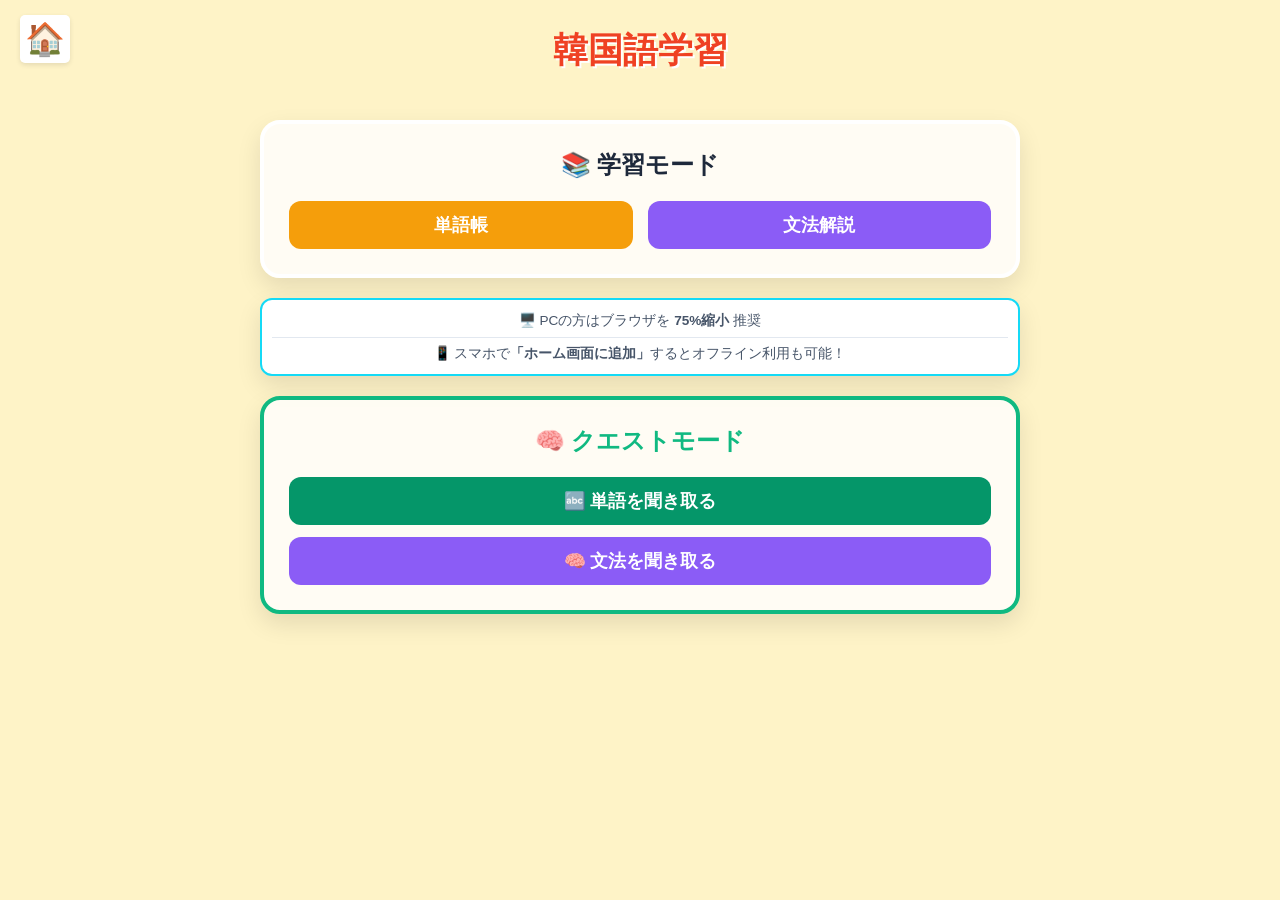
<file: offline_korean.html>
<!doctype html>
<meta name="google" content="notranslate">
<head>
  <meta charset="UTF-8">
  <meta name="viewport" content="width=device-width, initial-scale=1.0">
  <title>韓国語学習 - 最終復元版</title>
  
<style>
    :root {
      --bg-image: url('https://raw.githubusercontent.com/JSXAGI/korean-study/main/korean.jpeg');
      --bg-color: #fef3c7;
      --surface-color: rgba(255, 255, 255, 0.8);
      --text-color: #1e293b;
      --primary-color: #f59e0b;
      --secondary-color: #8b5cf6;
      --accent-color: #10b981;
      --header-height: 100px;
    }  
    * { box-sizing: border-box; font-family: 'Segoe UI', Meiryo, sans-serif; }
    body, html { 
      margin: 0; padding: 0; min-height: 100vh;
      background-color: var(--bg-color); background-image: var(--bg-image);
      background-size: cover; background-position: left 20% center !important;
      background-attachment: fixed; background-repeat: no-repeat;
      color: var(--text-color);
    }

    /* 原本のヘッダーデザイン */
    .app-header {
      position: fixed; top: 0; left: 0; right: 0; height: var(--header-height);
      background-color: transparent; display: flex; align-items: center; z-index: 1000;
    }
    .home-link {
      position: absolute; left: 20px; top: 15px;
      background: white; color: var(--primary-color); padding: 5px; border-radius: 5px;
      font-weight: bold; font-size: 2rem; border: none; cursor: pointer; box-shadow: 0 2px 5px rgba(0,0,0,0.1);
    }
    .app-title {
      flex-grow: 1; text-align: center; color: #EF4123; text-shadow: 2px 2px 0px #fff;
      font-weight: bold; font-size: 2.2rem; margin: 0;
    }

    /* メインコンテンツの余白調整（重なり防止） */
    .main-content {
      padding-top: calc(var(--header-height) + 20px);
      padding-left: 20px; padding-right: 20px; padding-bottom: 40px;
      max-width: 800px; margin: auto;
    }

    .card {
      background: var(--surface-color); border-radius: 20px; padding: 25px;
      box-shadow: 0 10px 25px rgba(0,0,0,0.1); border: 4px solid #fff; margin-bottom: 20px;
    }
    
    .btn {
      cursor: pointer; border: none; border-radius: 12px; padding: 12px;
      font-weight: bold; font-size: 1.1rem; display: inline-flex; align-items: center;
      justify-content: center; transition: 0.2s;
    }
    .btn-primary { background-color: var(--primary-color); color: white; width: 100%; }
    
    /* 原本のレベルセレクター */
    .level-selector { display: flex; justify-content: center; gap: 5px; margin-bottom: 15px; }
    .btn-lvl { flex: 1; padding: 8px; border-radius: 8px; border: 1px solid #cbd5e1; background: white; font-size: 0.9rem; }
    .btn-lvl.active { background: var(--primary-color); color: white; border-color: var(--primary-color); }

    .lang-row { background: #f8fafc; padding: 12px 15px; border-radius: 15px; margin-bottom: 10px; border: 1px solid #e2e8f0; }
    .lang-label { font-size: 0.75rem; color: #64748b; font-weight: bold; }
    .lang-text { font-size: 1.6rem; font-weight: bold; display: flex; justify-content: space-between; align-items: center; }

    .btn-speak { background: #e2e8f0; border: none; padding: 10px 15px; border-radius: 8px; cursor: pointer; font-size: 1.4rem; }
    .hidden { display: none; }
    .text-center { text-align: center; }
    .badge { padding: 5px 15px; border-radius: 20px; font-size: 0.9rem; background: var(--secondary-color); color: white; margin: 2px; display: inline-block; }

    /* クエスト画面用 */
    .quest-grid { display: grid; grid-template-columns: 1fr 1fr; gap: 12px; margin-top: 20px; }
	
	/* 基本（スマホ用）：11pxなら一行に収まりやすい */
.level-badge-text {
  font-size: 11px;
}

/* 画面の横幅が600px以上の時（PC用） */
@media (min-width: 600px) {
  .level-badge-text {
    font-size: 16px;
  }
}
	
</style>
</head>

<body>
  <header class="app-header">
    <button class="home-link" onclick="showView('home')">🏠</button>
    <h1 class="app-title">韓国語学習</h1>
  </header>

<main class="main-content">
    <div id="home-view">
      <div class="card text-center">
        <h2 style="margin-top:0;">📚 学習モード</h2>
        <div style="display: grid; grid-template-columns: 1fr 1fr; gap: 15px;">
          <button class="btn btn-primary" onclick="showView('vocabulary')">単語帳</button>
          <button class="btn btn-primary" style="background:var(--secondary-color);" onclick="showView('grammar-choice')">文法解説</button>
        </div>
      </div>

<div class="card text-center" style="background-color: #fff; border: 2px solid #15DAF6; padding: 10px; border-radius: 12px; margin-bottom: 20px; font-size: 0.85rem; color: #475569; line-height: 1.6;">
  <div>🖥️ PCの方はブラウザを <b>75%縮小</b> 推奨</div>
  <div style="border-top: 1px solid #e2e8f0; margin-top: 5px; padding-top: 5px;">
    📱 スマホで<b>「ホーム画面に追加」</b>するとオフライン利用も可能！
  </div>
</div>

      <div class="card text-center" style="border: 4px solid var(--accent-color);">
        <h2 style="color:var(--accent-color); margin-top:0;">🧠 クエストモード</h2>
        <button class="btn btn-primary" style="background:#059669; margin-bottom:12px;" onclick="startQuestMode()">🔤 単語を聞き取る</button>
        <button class="btn btn-primary" style="background:#8b5cf6;" onclick="startGrammarQuest()">🧠 文法を聞き取る</button>
      </div>
    </div>

    <div id="vocabulary-view" class="hidden">
      <div class="card text-center">
        <div class="level-selector" id="v-level-selector">
          <button class="btn btn-lvl active" onclick="setVocabLevel('Beginner', this)">初級</button>
          <button class="btn btn-lvl" onclick="setVocabLevel('Intermediate', this)">中級</button>
          <button class="btn btn-lvl" onclick="setVocabLevel('Advanced', this)">上級</button>
          <button class="btn btn-lvl" onclick="setVocabLevel('All', this)" style="background:#8b5cf6; color:white;">ALL</button>
        </div>
        <div><span id="v-lvl-badge" class="badge"></span> <span id="v-cat-badge" class="badge" style="background:var(--accent-color);"></span></div>
        <div id="v-emoji" style="font-size: 5.5rem; margin: 15px 0;"></div>
        <div class="lang-row"><div class="lang-label">ENGLISH</div><div class="lang-text"><span id="v-en"></span><button class="btn-speak" onclick="speakLocal('v-en','en')">🔊</button></div></div>
        <div class="lang-row"><div class="lang-label">KOREAN</div><div class="lang-text"><span id="v-ko"></span><button class="btn-speak" onclick="speakLocal('v-ko','ko')">🔊</button></div></div>
        <div class="lang-row"><div class="lang-label">JAPANESE</div><div class="lang-text"><span id="v-ja"></span><button class="btn-speak" onclick="speakLocal('v-ja','ja')">🔊</button></div></div>
        <div style="display: grid; grid-template-columns: 1fr 1fr; gap: 12px; margin-top: 20px;">
          <button class="btn" style="background:#e2e8f0;" onclick="changeWord(-1)">◀ BACK</button>
          <button class="btn btn-primary" onclick="changeWord(1)">NEXT ▶</button>
        </div>
        <button class="btn btn-primary" style="margin-top:12px; background:var(--accent-color);" onclick="shuffleWords()">🔀 SHUFFLE (ランダム)</button>
      </div>
    </div>

    <div id="grammar-choice-view" class="hidden">
      <div class="card text-center">
        <h2 style="margin-top:0;">レベルを選んでください</h2>
        <div style="display: grid; gap: 12px;">
          <button class="btn btn-primary" onclick="currentLevel='Beginner'; showGrammarView()">初級 (Beginner)</button>
          <button class="btn btn-primary" style="background:var(--secondary-color);" onclick="currentLevel='Intermediate'; showGrammarView()">中級 (Intermediate)</button>
          <button class="btn btn-primary" style="background:#ec4899;" onclick="currentLevel='Advanced'; showGrammarView()">上級 (Advanced)</button>
          <button class="btn" style="background:#e2e8f0;" onclick="showView('home')">戻る</button>
        </div>
      </div>
    </div>

    <div id="grammar-view" class="hidden">
      <div class="card">
        <div id="g-cat-badge" class="badge" style="display:block; text-align:center; margin-bottom:15px;"></div>
        <div class="lang-row"><div class="lang-label">ENGLISH</div><div class="lang-text"><span id="g-en"></span><button class="btn-speak" onclick="speakLocal('g-en','en')">🔊</button></div></div>
        <div class="lang-row"><div class="lang-label">KOREAN</div><div class="lang-text"><span id="g-ko"></span><button class="btn-speak" onclick="speakLocal('g-ko','ko')">🔊</button></div></div>
        <div class="lang-row"><div class="lang-label">JAPANESE</div><div class="lang-text"><span id="g-ja"></span><button class="btn-speak" onclick="speakLocal('g-ja','ja')">🔊</button></div></div>
        <div id="g-exp" style="margin-top:15px; padding:15px; background:white; border-radius:12px; font-size:1.1rem; border:1px solid #e2e8f0; line-height:1.5;"></div>
        <div style="display: grid; grid-template-columns: 1fr 1fr; gap: 12px; margin-top: 20px;">
          <button class="btn" style="background:#e2e8f0;" onclick="changeGrammar(-1)">◀ BACK</button>
          <button class="btn btn-primary" onclick="changeGrammar(1)">NEXT ▶</button>
        </div>
        <button class="btn btn-primary" style="margin-top:12px; background:var(--accent-color);" onclick="shuffleGrammar()">🔀 SHUFFLE (ランダム)</button>
      </div>
    </div>

    <div id="quest-view" class="hidden">
      <div class="card text-center">
        <h3 id="quest-title" style="margin-top:0; color:var(--secondary-color);">Listening Quest</h3>
        <div id="q-box" style="margin: 30px 0;"></div>
        <div id="a-grid" class="quest-grid"></div>
        <button class="btn" style="margin-top:30px; width:100%; background:#e2e8f0;" onclick="showView('home')">クエストを終了する</button>
      </div>
    </div>
</main>

<script>
const vocabularyData = [
  /* --- 初級 (Beginner) --- */
  // 生活・家 (Life / Home)
  { id: "V-001", en: "Family", sw: "가족 gajok", ja: "家族(かぞく)", emoji: "👨‍👩‍👧‍👦", level: "Beginner", category: "Life" },
  { id: "V-002", en: "Home", sw: "집 jip", ja: "家(いえ)", emoji: "🏠", level: "Beginner", category: "Life" },
  { id: "V-003", en: "Kitchen", sw: "부엌 bueok", ja: "台所(だいどころ)", emoji: "🍳", level: "Beginner", category: "Life" },
  { id: "V-004", en: "Window", sw: "창문 changmun", ja: "窓(まど)", emoji: "🪟", level: "Beginner", category: "Life" },
  { id: "V-005", en: "Door", sw: "문 mun", ja: "扉(とびら)", emoji: "🚪", level: "Beginner", category: "Life" },
  { id: "V-006", en: "Friend", sw: "친구 chingu", ja: "友達(ともだち)", emoji: "🤝", level: "Beginner", category: "Life" },
  { id: "V-007", en: "Money", sw: "돈 don", ja: "お金(おかね)", emoji: "💰", level: "Beginner", category: "Life" },
  { id: "V-008", en: "Shop", sw: "가게 gage", ja: "店(みせ)", emoji: "🏪", level: "Beginner", category: "Life" },
  { id: "V-009", en: "Market", sw: "시장 sijang", ja: "市場(いちば)", emoji: "🛒", level: "Beginner", category: "Life" },

  // 家族 (Family)
  { id: "V-010", en: "Father", sw: "아버지 abeoji", ja: "父(ちち)", emoji: "👨", level: "Beginner", category: "Family" },
  { id: "V-011", en: "Mother", sw: "어머니 eomeoni", ja: "母(はは)", emoji: "👩", level: "Beginner", category: "Family" },
  { id: "V-012", en: "Child", sw: "아이 ai", ja: "子供(こども)", emoji: "🧒", level: "Beginner", category: "Family" },

  // 教育・学校 (Education / School)
  { id: "V-013", en: "Teacher", sw: "선생님 seonsaengnim", ja: "先生(せんせい)", emoji: "👩‍🏫", level: "Beginner", category: "Education" },
  { id: "V-014", en: "Student", sw: "학생 haksaeng", ja: "学生(がくせい)", emoji: "🎓", level: "Beginner", category: "Education" },
  { id: "V-015", en: "School", sw: "학교 hakgyo", ja: "学校(がっこう)", emoji: "🏫", level: "Beginner", category: "Education" },
  
  // 物 (Object)
  { id: "V-016", en: "Book", sw: "책 chaek", ja: "本(ほん)", emoji: "📘", level: "Beginner", category: "Object" },
  { id: "V-017", en: "Pen", sw: "펜 pen", ja: "ペン", emoji: "🖊️", level: "Beginner", category: "Object" },
  { id: "V-018", en: "Desk", sw: "책상 chaeksang", ja: "机(つくえ)", emoji: "💺", level: "Beginner", category: "Object" },
  { id: "V-019", en: "Chair", sw: "의자 uija", ja: "椅子(いす)", emoji: "🪑", level: "Beginner", category: "Object" },
  { id: "V-020", en: "Phone", sw: "전화 jeonhwa", ja: "電話(でんわ)", emoji: "📱", level: "Beginner", category: "Object" },
  { id: "V-021", en: "Bag", sw: "가방 gabang", ja: "かばん", emoji: "👜", level: "Beginner", category: "Object" },

  // 飲食 (Food)
  { id: "V-022", en: "Food", sw: "음식 eumsik", ja: "食べ物(たべもの)", emoji: "🍚", level: "Beginner", category: "Food" },
  { id: "V-023", en: "Water", sw: "물 mul", ja: "水(みず)", emoji: "💧", level: "Beginner", category: "Food" },
  { id: "V-024", en: "Rice", sw: "밥 bap", ja: "ご飯(ごはん)", emoji: "🍚", level: "Beginner", category: "Food" },
  { id: "V-025", en: "Bread", sw: "빵 ppang", ja: "パン", emoji: "🍞", level: "Beginner", category: "Food" },
  { id: "V-026", en: "Fruit", sw: "과일 gwail", ja: "果物(くだもの)", emoji: "🍎", level: "Beginner", category: "Food" },
  { id: "V-027", en: "Tea", sw: "차 cha", ja: "お茶(おちゃ)", emoji: "🍵", level: "Beginner", category: "Food" },
  { id: "V-028", en: "Milk", sw: "우유 uyu", ja: "牛乳(ぎゅうにゅう)", emoji: "🥛", level: "Beginner", category: "Food" },
  
  // 時間 (Time) - 重複を統合
  { id: "V-029", en: "Morning", sw: "아침 achim", ja: "朝(あさ)", emoji: "🌅", level: "Beginner", category: "Time" }, 
  { id: "V-030", en: "Noon", sw: "점심 jeomsim", ja: "昼(ひる)", emoji: "☀️", level: "Beginner", category: "Time" }, 
  { id: "V-031", en: "Evening", sw: "저녁 jeonyeok", ja: "夕方(ゆうがた)", emoji: "🌇", level: "Beginner", category: "Time" },   
  { id: "V-032", en: "Night", sw: "밤 bam", ja: "夜(よる)", emoji: "🌙", level: "Beginner", category: "Time" }, 
  { id: "V-033", en: "Today", sw: "오늘 oneul", ja: "今日(きょう)", emoji: "📅", level: "Beginner", category: "Time" }, 
  { id: "V-034", en: "Tomorrow", sw: "내일 naeil", ja: "明日(あした)", emoji: "📆", level: "Beginner", category: "Time" }, 
  { id: "V-035", en: "Now", sw: "지금 jigeum", ja: "今(いま)", emoji: "⏱️", level: "Beginner", category: "Time" }, 
  { id: "V-036", en: "Week", sw: "주 ju", ja: "週(しゅう)", emoji: "📆", level: "Beginner", category: "Time" }, 
  { id: "V-037", en: "Month", sw: "달 dal", ja: "月(つき)", emoji: "🗓️", level: "Beginner", category: "Time" }, 
  { id: "V-038", en: "Year", sw: "년 nyeon", ja: "年(とし)", emoji: "📘", level: "Beginner", category: "Time" }, 

  // 場所・交通 (Place / Transport)
  { id: "V-039", en: "Street", sw: "거리 geori", ja: "通り(とおり)", emoji: "🛣️", level: "Beginner", category: "Place" }, 
  { id: "V-040", en: "City", sw: "도시 dosi", ja: "都市(とし)", emoji: "🏙️", level: "Beginner", category: "Place" }, 
  { id: "V-041", en: "Country", sw: "나라 nara", ja: "国(くに)", emoji: "🌏", level: "Beginner", category: "Place" }, 
  { id: "V-042", en: "Park", sw: "공원 gongwon", ja: "公園(こうえん)", emoji: "🌳", level: "Beginner", category: "Place" }, 
  { id: "V-043", en: "Hospital", sw: "병원 byeongwon", ja: "病院(びょういん)", emoji: "🏥", level: "Beginner", category: "Place" }, 
  { id: "V-044", en: "Bus", sw: "버스 beoseu", ja: "バス", emoji: "🚌", level: "Beginner", category: "Transport" }, 
  { id: "V-045", en: "Train", sw: "기차 gicha", ja: "電車(でんしゃ)", emoji: "🚆", level: "Beginner", category: "Transport" }, 
  { id: "V-046", en: "Station", sw: "역 yeok", ja: "駅(えき)", emoji: "🚉", level: "Beginner", category: "Transport" }, 

  // 基本動詞 (Action)
  { id: "V-047", en: "Walk", sw: "걷다 geotda", ja: "歩く(あるく)", emoji: "🚶", level: "Beginner", category: "Action" }, 
  { id: "V-048", en: "Run", sw: "달리다 dallida", ja: "走る(はしる)", emoji: "🏃", level: "Beginner", category: "Action" }, 
  { id: "V-049", en: "Eat", sw: "먹다 meokda", ja: "食べる(たべる)", emoji: "🍴", level: "Beginner", category: "Action" }, 
  { id: "V-050", en: "Drink", sw: "마시다 masida", ja: "飲む(のむ)", emoji: "🥤", level: "Beginner", category: "Action" }, 
  { id: "V-051", en: "Sleep", sw: "자다 jada", ja: "寝る(ねる)", emoji: "😴", level: "Beginner", category: "Action" },
  { id: "V-052", en: "Buy", sw: "사다 sada", ja: "買う(かう)", emoji: "🛍️", level: "Beginner", category: "Action" }, 
  { id: "V-053", en: "Wait", sw: "기다리다 gidarida", ja: "待つ(まつ)", emoji: "⏳", level: "Beginner", category: "Action" }, 

  // 感情・状態 (Feeling)
  { id: "V-054", en: "Happy", sw: "행복하다 haengbokhada", ja: "幸せ(しあわせ)", emoji: "😊", level: "Beginner", category: "Feeling" }, 
  { id: "V-055", en: "Sad", sw: "슬프다 seulpeuda", ja: "悲しい(かなしい)", emoji: "😢", level: "Beginner", category: "Feeling" }, 
  { id: "V-056", en: "Hot", sw: "덥다 deopda", ja: "暑い(あつい)", emoji: "🔥", level: "Beginner", category: "Feeling" }, 
  { id: "V-057", en: "Cold", sw: "춥다 chupda", ja: "寒い(さむい)", emoji: "❄️", level: "Beginner", category: "Feeling" },
  { id: "V-058", en: "Easy", sw: "쉽다 swipda", ja: "簡単(かんたん)", emoji: "👌", level: "Beginner", category: "Feeling" }, 
  { id: "V-059", en: "Difficult", sw: "어렵다 eoryeopda", ja: "難しい(むずかしい)", emoji: "🤔", level: "Beginner", category: "Feeling" }, 

  /* --- 中級 (Intermediate) --- */
  { id: "V-060", en: "Travel", sw: "여행 yeohaeng", ja: "旅行(りょこう)", emoji: "✈️", level: "Intermediate", category: "Life" }, 
  { id: "V-061", en: "Experience", sw: "경험 gyeongheom", ja: "経験(けいけん)", emoji: "🧠", level: "Intermediate", category: "Life" }, 
  { id: "V-062", en: "Decision", sw: "결정 gyeoljeong", ja: "決定", emoji: "✅", level: "Intermediate", category: "Work" }, 
  { id: "V-063", en: "Problem", sw: "문제 munje", ja: "問題", emoji: "❗", level: "Intermediate", category: "Life" }, 
  { id: "V-064", en: "Culture", sw: "문화 munhwa", ja: "文化", emoji: "🎎", level: "Intermediate", category: "Life" },
  
  /* --- 中級 (Intermediate) 続き --- */
  // 仕事・ビジネス (Work) - 重複を1つに集約
  { id: "V-065", en: "Company", sw: "회사 hoesa", ja: "会社(かいしゃ)", emoji: "🏢", level: "Intermediate", category: "Work" },
  { id: "V-066", en: "Job", sw: "직업 jig-eop", ja: "職業(しょくぎょう)", emoji: "🧑‍💼", level: "Intermediate", category: "Work" },
  { id: "V-067", en: "Work", sw: "일 il", ja: "仕事(しごと)", emoji: "💼", level: "Intermediate", category: "Work" },
  { id: "V-068", en: "Meeting", sw: "회의 hoeui", ja: "会議(かいぎ)", emoji: "📊", level: "Intermediate", category: "Work" },
  { id: "V-069", en: "Project", sw: "프로젝트 peurojekteu", ja: "企画(きかく)", emoji: "📁", level: "Intermediate", category: "Work" },
  { id: "V-070", en: "Plan", sw: "계획 gyehoek", ja: "計画(けいかく)", emoji: "📝", level: "Intermediate", category: "Work" },
  { id: "V-071", en: "Schedule", sw: "일정 iljeong", ja: "予定(よてい)", emoji: "📅", level: "Intermediate", category: "Work" },
  { id: "V-072", en: "Deadline", sw: "마감 magam", ja: "締切(しめきり)", emoji: "⏰", level: "Intermediate", category: "Work" },
  { id: "V-073", en: "Responsibility", sw: "책임 chaegim", ja: "責任(せきにん)", emoji: "⚖️", level: "Intermediate", category: "Work" },
  { id: "V-074", en: "Result", sw: "결과 gyeolgwa", ja: "結果(けっか)", emoji: "📈", level: "Intermediate", category: "Work" },
  { id: "V-075", en: "Agreement", sw: "동의 dongui", ja: "同意", emoji: "✍️", level: "Intermediate", category: "Work" },
  { id: "V-076", en: "Request", sw: "요청 yocheong", ja: "依頼", emoji: "📨", level: "Intermediate", category: "Work" },
  { id: "V-077", en: "Response", sw: "응답 eungdap", ja: "応答", emoji: "📩", level: "Intermediate", category: "Work" },

  // 社会・抽象概念 (Society / Abstract)
  { id: "V-078", en: "Society", sw: "사회 sahoe", ja: "社会(しゃかい)", emoji: "🌍", level: "Intermediate", category: "Society" },
  { id: "V-079", en: "Economy", sw: "경제 gyeongje", ja: "経済(けいざい)", emoji: "💹", level: "Intermediate", category: "Society" },
  { id: "V-080", en: "Politics", sw: "정치 jeongchi", ja: "政治(せいじ)", emoji: "🏛️", level: "Intermediate", category: "Society" },
  { id: "V-081", en: "Law", sw: "법 beop", ja: "法律(ほうりつ)", emoji: "⚖️", level: "Intermediate", category: "Society" },
  { id: "V-082", en: "Environment", sw: "환경 hwangyeong", ja: "環境(かんきょう)", emoji: "🌱", level: "Intermediate", category: "Society" },
  { id: "V-083", en: "Tradition", sw: "전통 jeontong", ja: "伝統(でんとう)", emoji: "🏮", level: "Intermediate", category: "Society" },
  { id: "V-084", en: "History", sw: "역사 yeoksa", ja: "歴史(れきし)", emoji: "📜", level: "Intermediate", category: "Society" },

  // 技術・思考 (Technology / Thinking)
  { id: "V-085", en: "Technology", sw: "기술 gisul", ja: "技術(ぎじゅつ)", emoji: "💻", level: "Intermediate", category: "Technology" },
  { id: "V-086", en: "Information", sw: "정보 jeongbo", ja: "情報(じょうほう)", emoji: "ℹ️", level: "Intermediate", category: "Technology" },
  { id: "V-087", en: "Data", sw: "데이터 deiteo", ja: "データ", emoji: "📊", level: "Intermediate", category: "Technology" },
  { id: "V-088", en: "Solution", sw: "해결 haegyeol", ja: "解決", emoji: "💡", level: "Intermediate", category: "Thinking" },
  { id: "V-089", en: "Reason", sw: "이유 iyu", ja: "理由(りゆう)", emoji: "🧩", level: "Intermediate", category: "Thinking" },
  { id: "V-090", en: "Opinion", sw: "의견 uigyeon", ja: "意見(いけん)", emoji: "💬", level: "Intermediate", category: "Thinking" },
  { id: "V-091", en: "Choice", sw: "선택 seontaek", ja: "選択", emoji: "🔀", level: "Intermediate", category: "Thinking" },
  { id: "V-092", en: "Goal", sw: "목표 mokpyo", ja: "目標", emoji: "🎯", level: "Intermediate", category: "Life" },

  // 生活習慣・健康 (Life / Health)
  { id: "V-093", en: "Health", sw: "건강 geongang", ja: "健康(けんこう)", emoji: "💪", level: "Intermediate", category: "Life" },
  { id: "V-094", en: "Exercise", sw: "운동 undong", ja: "運動(うんどう)", emoji: "🏃", level: "Intermediate", category: "Life" },
  { id: "V-095", en: "Habit", sw: "습관 seupgwan", ja: "習慣(しゅうかん)", emoji: "🔁", level: "Intermediate", category: "Life" },
  { id: "V-096", en: "Stress", sw: "스트레스 seuteureseu", ja: "ストレス", emoji: "😣", level: "Intermediate", category: "Life" },
  { id: "V-097", en: "Trust", sw: "신뢰 silloe", ja: "信頼(しらい)", emoji: "🔒", level: "Intermediate", category: "Life" },
  { id: "V-098", en: "Value", sw: "가치 gachi", ja: "価値", emoji: "💎", level: "Intermediate", category: "Life" },
  { id: "V-099", en: "Balance", sw: "균형 gyunhyeong", ja: "バランス", emoji: "⚖️", level: "Intermediate", category: "Life" },
  
  /* --- 上級 (Advanced) --- */
  // 概念・哲学 (Concept / Philosophy)
  { id: "V-100", en: "Success", sw: "성공 seonggong", ja: "成功(せいこう)", emoji: "🏆", level: "Advanced", category: "Life" },
  { id: "V-101", en: "Failure", sw: "실패 silpae", ja: "失敗(しっぱい)", emoji: "❌", level: "Advanced", category: "Life" },
  { id: "V-102", en: "Growth", sw: "성장 seongjang", ja: "成長(せいちょう)", emoji: "📈", level: "Advanced", category: "Life" },
  { id: "V-103", en: "Change", sw: "변화 byeonhwa", ja: "変化(へんか)", emoji: "🔄", level: "Advanced", category: "Life" },
  { id: "V-104", en: "Challenge", sw: "도전 dojeon", ja: "挑戦(ちょうせん)", emoji: "🏔️", level: "Advanced", category: "Life" },
  { id: "V-105", en: "Vision", sw: "비전 bijeon", ja: "展望(てんぼう)", emoji: "🔭", level: "Advanced", category: "Life" },
  { id: "V-106", en: "Innovation", sw: "혁신 hyeoksin", ja: "革新(かくしん)", emoji: "💡", level: "Advanced", category: "Work" },
  { id: "V-107", en: "Perspective", sw: "관점 gwanjeom", ja: "観点(かんてん)", emoji: "👁️", level: "Advanced", category: "Thinking" },
  { id: "V-108", en: "Integrity", sw: "정직 jeongjik", ja: "誠実(せいじつ)", emoji: "🕊️", level: "Advanced", category: "Life" },
  { id: "V-109", en: "Commitment", sw: "헌신 heonsin", ja: "献身(けんしん)", emoji: "🔥", level: "Advanced", category: "Life" },

  // ビジネス・高度専門 (Advanced Work / Management)
  { id: "V-110", en: "Coordination", sw: "조정 jojeong", ja: "調整(ちょうせい)", emoji: "🎛️", level: "Advanced", category: "Work" },
  { id: "V-111", en: "Leadership", sw: "리더십 rideosip", ja: "指導力", emoji: "🧑‍✈️", level: "Advanced", category: "Work" },
  { id: "V-112", en: "Judgment", sw: "판단 pandan", ja: "判断(ぱんだん)", emoji: "⚖️", level: "Advanced", category: "Life" },
  { id: "V-113", en: "Consistency", sw: "일관성 ilgwanseong", ja: "一貫性", emoji: "🔁", level: "Advanced", category: "Life" },
  { id: "V-114", en: "Discipline", sw: "규율 gyuyul", ja: "規律(きりつ)", emoji: "📏", level: "Advanced", category: "Life" },
  { id: "V-115", en: "Optimization", sw: "최적화 choejeokhwa", ja: "最適化", emoji: "⚙️", level: "Advanced", category: "Work" },
  { id: "V-116", en: "Awareness", sw: "인식 insik", ja: "認識(にんしき)", emoji: "👀", level: "Advanced", category: "Life" },
  { id: "V-117", en: "Evaluation", sw: "평가 pyeongga", ja: "評価(ひょうか)", emoji: "📊", level: "Advanced", category: "Work" },
  { id: "V-118", en: "Collaboration", sw: "협력 hyeomnyeok", ja: "協力(きょうりょく)", emoji: "🧩", level: "Advanced", category: "Work" },
  { id: "V-119", en: "Efficiency", sw: "효율 hyoyul", ja: "効率(こうりつ)", emoji: "⚡", level: "Advanced", category: "Work" },
  { id: "V-120", en: "Strategy", sw: "전략 jeollyak", ja: "戦略(ぜんりゃく)", emoji: "♟️", level: "Advanced", category: "Work" },

  // 社会・権利・科学 (Society / Science)
  { id: "V-121", en: "Justice", sw: "정의 jeong-ui", ja: "正義(せいぎ)", emoji: "⚖️", level: "Advanced", category: "Society" },
  { id: "V-122", en: "Liberty", sw: "자유 jayu", ja: "自由(じゆう)", emoji: "🕊️", level: "Advanced", category: "Society" },
  { id: "V-123", en: "Equality", sw: "평등 pyeongdeung", ja: "平等(びょうどう)", emoji: "🤝", level: "Advanced", category: "Society" },
  { id: "V-124", en: "Development", sw: "개발 gaebal", ja: "開発(かいはつ)", emoji: "🏗️", level: "Advanced", category: "Technology" },
  { id: "V-125", en: "Sustainability", sw: "지속가능성 jisokganeungseong", ja: "持続可能性", emoji: "♾️", level: "Advanced", category: "Society" },
  { id: "V-126", en: "Knowledge", sw: "지식 jisik", ja: "知識(ちしき)", emoji: "📖", level: "Advanced", category: "Education" },
  { id: "V-127", en: "Analysis", sw: "분석 bunseok", ja: "分析(ぶんせき)", emoji: "🧪", level: "Advanced", category: "Thinking" },
  { id: "V-128", en: "Influence", sw: "영향 yeonghyang", ja: "影響(えいきょう)", emoji: "🌊", level: "Advanced", category: "Society" },
  { id: "V-129", en: "Direction", sw: "방향 banghyang", ja: "方向(ほうこう)", emoji: "🧭", level: "Advanced", category: "Life" },

  // その他高度な語彙
  { id: "V-130", en: "Resolution", sw: "결의 gyeoryui", ja: "決意", emoji: "✊", level: "Advanced", category: "Thinking" },
  { id: "V-131", en: "Potential", sw: "잠재력 jamjaeryeok", ja: "潜在能力", emoji: "🌟", level: "Advanced", category: "Life" },
  { id: "V-132", en: "Transformation", sw: "변형 byeonhyeong", ja: "変容", emoji: "🦋", level: "Advanced", category: "Science" },
  { id: "V-133", en: "Perspective", sw: "시각 sigak", ja: "視点", emoji: "👓", level: "Advanced", category: "Thinking" },
  
  /* --- 追加推奨：日常動作・状態 --- */
  // 必須動詞 (Essential Verbs)
  { id: "V-134", en: "Go", sw: "가다 gada", ja: "行く", emoji: "🏃‍♂️", level: "Beginner", category: "Action" },
  { id: "V-135", en: "Come", sw: "오다 oda", ja: "来る", emoji: "🚶‍♂️", level: "Beginner", category: "Action" },
  { id: "V-136", en: "Do", sw: "하다 hada", ja: "する", emoji: "✨", level: "Beginner", category: "Action" },
  { id: "V-137", en: "Look/See", sw: "보다 boda", ja: "見る", emoji: "👁️", level: "Beginner", category: "Action" },
  { id: "V-138", en: "Listen/Hear", sw: "듣다 deutda", ja: "聴く", emoji: "👂", level: "Beginner", category: "Action" },
  { id: "V-139", en: "Speak/Talk", sw: "말하다 malhada", ja: "話す", emoji: "🗣️", level: "Beginner", category: "Action" },

  // 状態・様子 (Condition)
  { id: "V-140", en: "Good/Like", sw: "좋다 jota", ja: "良い/好き", emoji: "👍", level: "Beginner", category: "Feeling" },
  { id: "V-141", en: "Bad", sw: "나쁘다 nappeuda", ja: "悪い", emoji: "👎", level: "Beginner", category: "Feeling" },
  { id: "V-142", en: "Many/Much", sw: "많다 manta", ja: "多い", emoji: "➕", level: "Beginner", category: "Condition" },
  { id: "V-143", en: "Few/Little", sw: "적다 jeokda", ja: "少ない", emoji: "➖", level: "Beginner", category: "Condition" },
  { id: "V-144", en: "Big", sw: "크다 keuda", ja: "大きい", emoji: "🐘", level: "Beginner", category: "Condition" },
  { id: "V-145", en: "Small", sw: "작다 jakda", ja: "小さい", emoji: "🐭", level: "Beginner", category: "Condition" },

  // 疑問詞 (Interrogatives) - 会話の核
  { id: "V-146", en: "What", sw: "무엇 mueot", ja: "何", emoji: "❓", level: "Beginner", category: "Thinking" },
  { id: "V-147", en: "Where", sw: "어디 eodi", ja: "どこ", emoji: "📍", level: "Beginner", category: "Place" },
  { id: "V-148", en: "When", sw: "언제 eonje", ja: "いつ", emoji: "🕒", level: "Beginner", category: "Time" },
  { id: "V-149", en: "Who", sw: "누구 nugu", ja: "だれ", emoji: "👤", level: "Beginner", category: "People" },
  { id: "V-150", en: "Why", sw: "왜 wae", ja: "なぜ", emoji: "⁉️", level: "Beginner", category: "Thinking" },
  ];

const grammarData = [
  { id: "G-001", category: "挨拶", title: "基本の挨拶", sw_phrase: "안녕하세요 annyeonghaseyo", en_phrase: "Hello", ja_trans: "こんにちは", ja_explanation: "最も一般的な丁寧な挨拶です。", level: "Beginner" },
  { id: "G-002", category: "挨拶", title: "感謝の表現", sw_phrase: "감사합니다 gamsahamnida", en_phrase: "Thank you", ja_trans: "ありがとうございます", ja_explanation: "公式な場でも使える感謝の言葉です。", level: "Beginner" },
  { id: "G-003", category: "挨拶", title: "謝罪の表現", sw_phrase: "죄송합니다 joesonghamnida", en_phrase: "I'm sorry", ja_trans: "ごめんなさい", ja_explanation: "目上の人や公の場で使う謝罪です。", level: "Beginner" },
  { id: "G-004", category: "挨拶", title: "肯定の返事", sw_phrase: "네 ne", en_phrase: "Yes", ja_trans: "はい", ja_explanation: "同意や返事の基本です。", level: "Beginner" },
  { id: "G-005", category: "挨拶", title: "否定の返事", sw_phrase: "아니요 aniyo", en_phrase: "No", ja_trans: "いいえ", ja_explanation: "丁寧な否定の表現です。", level: "Beginner" },
  { id: "G-006", category: "挨拶", title: "出会いの挨拶", sw_phrase: "만나서 반갑습니다 mannaseo bangapseumnida", en_phrase: "Nice to meet you", ja_trans: "お会いできて嬉しいです", ja_explanation: "初対面の時の丁寧な表現です。", level: "Beginner" },
  { id: "G-007", category: "挨拶", title: "別れの挨拶(去る人へ)", sw_phrase: "안녕히 가세요 annyeonghi gaseyo", en_phrase: "Goodbye (to someone leaving)", ja_trans: "さようなら（お気をつけて）", ja_explanation: "去っていく人に対して使う別れの挨拶です。", level: "Beginner" },
  { id: "G-008", category: "挨拶", title: "別れの挨拶(残る人へ)", sw_phrase: "안녕히 계세요 annyeonghi gyeseyo", en_phrase: "Goodbye (to someone staying)", ja_trans: "さようなら（お元気で）", ja_explanation: "自分が去る際、残る人に対して使う挨拶です。", level: "Beginner" },
  { id: "G-009", category: "挨拶", title: "食事の前の挨拶", sw_phrase: "잘 먹겠습니다 jal meokgetseumnida", en_phrase: "I will eat well", ja_trans: "いただきます", ja_explanation: "食事を始める前の挨拶です。", level: "Beginner" },
  { id: "G-010", category: "挨拶", title: "食事の後の挨拶", sw_phrase: "잘 먹었습니다 jal meogeotseumnida", en_phrase: "I ate well", ja_trans: "ごちそうさまでした", ja_explanation: "食事が終わった後の挨拶です。", level: "Beginner" },
  { id: "G-011", category: "自己紹介", title: "名前を名乗る", sw_phrase: "제 이름은 ...입니다 je ireumeun ...imnida", en_phrase: "My name is ...", ja_trans: "私の名前は...です", ja_explanation: "自分の名前を伝える時の基本表現です。", level: "Beginner" },
  { id: "G-012", category: "自己紹介", title: "職業を言う", sw_phrase: "저는 학생입니다 jeoneun haksengimnida", en_phrase: "I am a student", ja_trans: "私は学生です", ja_explanation: "職業を伝える時の表現です。", level: "Beginner" },
  { id: "G-013", category: "自己紹介", title: "出身を言う", sw_phrase: "일본에서 왔습니다 ilboneseo watseumnida", en_phrase: "I came from Japan", ja_trans: "日本から来ました", ja_explanation: "自分の出身地を伝える表現です。", level: "Beginner" },
  { id: "G-014", category: "疑問", title: "名前を尋ねる", sw_phrase: "이름이 무엇입니까? ireumi mueosimnikka?", en_phrase: "What is your name?", ja_trans: "お名前は何ですか？", ja_explanation: "相手の名前を尋ねる丁寧な表現です。", level: "Beginner" },
  { id: "G-015", category: "疑問", title: "場所を尋ねる", sw_phrase: "화장실이 어디예요? hwajangsiri eodiyeyo?", en_phrase: "Where is the bathroom?", ja_trans: "トイレはどこですか？", ja_explanation: "場所を尋ねる時に非常によく使う表現です。", level: "Beginner" },
  { id: "G-016", category: "疑問", title: "値段を尋ねる", sw_phrase: "이거 얼마예요? igeo eolmayeyo?", en_phrase: "How much is this?", ja_trans: "これはいくらですか？", ja_explanation: "買い物の時に必須の表現です。", level: "Beginner" },
  { id: "G-017", category: "疑問", title: "国籍を尋ねる", sw_phrase: "어느 나라 사람이에요? eoneu nara saramieyo?", en_phrase: "Which country are you from?", ja_trans: "どこの国の人ですか？", ja_explanation: "相手の国籍や出身を尋ねる表現です。", level: "Beginner" },
  { id: "G-018", category: "疑問", title: "時間を尋ねる", sw_phrase: "지금 몇 시예요? jigeum myeot siyeyo?", en_phrase: "What time is it now?", ja_trans: "今何時ですか？", ja_explanation: "現在の時刻を尋ねる表現です。", level: "Beginner" },
  { id: "G-019", category: "意思", title: "欲しいと言う", sw_phrase: "... 주세요 ... juseyo", en_phrase: "Give me ..., please", ja_trans: "...をください", ja_explanation: "注文やお願いをする時の定番表現です。", level: "Beginner" },
  { id: "G-020", category: "意思", title: "好きと言う", sw_phrase: "좋아해요 joahaeyo", en_phrase: "I like it", ja_trans: "好きです", ja_explanation: "好みや愛情を伝える表現です。", level: "Beginner" },
  { id: "G-021", category: "状態", title: "暑い", sw_phrase: "더워요 deowoyo", en_phrase: "It's hot", ja_trans: "暑いです", ja_explanation: "天候や体感の暑さを表します。", level: "Beginner" },
  { id: "G-022", category: "状態", title: "寒い", sw_phrase: "추워よ chuwoyo", en_phrase: "It's cold", ja_trans: "寒いです", ja_explanation: "天候や体感の寒さを表します。", level: "Beginner" },
  { id: "G-023", category: "状態", title: "美味しい", sw_phrase: "맛있어요 masisseoyo", en_phrase: "It's delicious", ja_trans: "美味しいです", ja_explanation: "味を褒める時の表現です。", level: "Beginner" },
  { id: "G-024", category: "状態", title: "お腹が空いた", sw_phrase: "배고파요 baegopayo", en_phrase: "I'm hungry", ja_trans: "お腹が空きました", ja_explanation: "空腹を伝える表現です。", level: "Beginner" },
  { id: "G-025", category: "状態", title: "疲れた", sw_phrase: "피곤해요 pigonhaeyo", en_phrase: "I'm tired", ja_trans: "疲れました", ja_explanation: "疲労を伝える表現です。", level: "Beginner" },
  { id: "G-026", category: "行動", title: "行く", sw_phrase: "가요 gayo", en_phrase: "I go / I'm going", ja_trans: "行きます", ja_explanation: "移動の基本動詞です。", level: "Beginner" },
  { id: "G-027", category: "行動", title: "来る", sw_phrase: "わよ wayo", en_phrase: "I come / I'm coming", ja_trans: "来ます", ja_explanation: "移動の基本動詞です。", level: "Beginner" },
  { id: "G-028", category: "行動", title: "食べる", sw_phrase: "먹어요 meogeoyo", en_phrase: "I eat / I'm eating", ja_trans: "食べます", ja_explanation: "食事の基本動詞です。", level: "Beginner" },
  { id: "G-029", category: "行動", title: "見る", sw_phrase: "ばよ bayo", en_phrase: "I see / I watch", ja_trans: "見ます", ja_explanation: "視覚の基本動詞です。", level: "Beginner" },
  { id: "G-030", category: "行動", title: "寝る", sw_phrase: "ざよ jayo", en_phrase: "I sleep / I'm sleeping", ja_trans: "寝ます", ja_explanation: "睡眠の基本動詞です。", level: "Beginner" },
  { id: "G-031", category: "行動", title: "話す", sw_phrase: "말해요 malhaeyo", en_phrase: "I speak / I'm talking", ja_trans: "話します", ja_explanation: "会話の基本動詞です。", level: "Beginner" },
  { id: "G-032", category: "行動", title: "聞く", sw_phrase: "들어요 deureoyo", en_phrase: "I listen / I hear", ja_trans: "聞きます", ja_explanation: "聴覚の基本動詞です。", level: "Beginner" },
  { id: "G-033", category: "行動", title: "買う", sw_phrase: "さよ sayo", en_phrase: "I buy", ja_trans: "買います", ja_explanation: "買い物の基本動詞です。", level: "Beginner" },
  { id: "G-034", category: "行動", title: "勉強する", sw_phrase: "공부해요 gongbuhaeyo", en_phrase: "I study", ja_trans: "勉強します", ja_explanation: "学習の基本表現です。", level: "Beginner" },
  { id: "G-035", category: "行動", title: "運動する", sw_phrase: "운동해요 undonghaeyo", en_phrase: "I exercise", ja_trans: "運動します", ja_explanation: "スポーツや活動の表現です。", level: "Beginner" },
  { id: "G-036", category: "疑問", title: "何", sw_phrase: "뭐 mwo", en_phrase: "What", ja_trans: "何", ja_explanation: "最も多用される疑問詞です。", level: "Beginner" },
  { id: "G-037", category: "疑問", title: "どこ", sw_phrase: "어디 eodi", en_phrase: "Where", ja_trans: "どこ", ja_explanation: "場所を尋ねる疑問詞です。", level: "Beginner" },
  { id: "G-038", category: "疑問", title: "いつ", sw_phrase: "언제 eonje", en_phrase: "When", ja_trans: "いつ", ja_explanation: "時間を尋ねる疑問詞です。", level: "Beginner" },
  { id: "G-039", category: "疑問", title: "誰", sw_phrase: "누구 nugu", en_phrase: "Who", ja_trans: "誰", ja_explanation: "人物を尋ねる疑問詞です。", level: "Beginner" },
  { id: "G-040", category: "疑問", title: "なぜ", sw_phrase: "왜 wae", en_phrase: "Why", ja_trans: "なぜ", ja_explanation: "理由を尋ねる疑問詞です。", level: "Beginner" },
  { id: "G-041", category: "助詞", title: "は（主題）", sw_phrase: "은/는 eun/neun", en_phrase: "Topic marker (am/is/are)", ja_trans: "〜は", ja_explanation: "文章の主題を表す助詞です。", level: "Beginner" },
  { id: "G-042", category: "助詞", title: "が（主格）", sw_phrase: "이/가 i/ga", en_phrase: "Subject marker", ja_trans: "〜が", ja_explanation: "動作の主体を表す助詞です。", level: "Beginner" },
  { id: "G-043", category: "助詞", title: "を（目的格）", sw_phrase: "을/를 eul/reul", en_phrase: "Object marker", ja_trans: "〜を", ja_explanation: "動作の対象を表す助詞です。", level: "Beginner" },
  { id: "G-044", category: "助詞", title: "に/で（場所）", sw_phrase: "에/에서 e/eseo", en_phrase: "At / In / To", ja_trans: "〜に / 〜で", ja_explanation: "場所や方向を表す助詞です。", level: "Beginner" },
  { id: "G-045", category: "助詞", title: "も", sw_phrase: "도 do", en_phrase: "Also / Too", ja_trans: "〜も", ja_explanation: "添加を表す助詞です。", level: "Beginner" },
  { id: "G-046", category: "文末", title: "です（丁寧・公的）", sw_phrase: "...입니다 ...imnida", en_phrase: "It is ... (Formal)", ja_trans: "〜です", ja_explanation: "丁寧でかしこまった断定表現です。", level: "Beginner" },
  { id: "G-047", category: "文末", title: "ですか？（公的）", sw_phrase: "...입니까? ...imnikka?", en_phrase: "Is it ...? (Formal)", ja_trans: "〜ですか？", ja_explanation: "丁寧でかしこまった疑問表現です。", level: "Beginner" },
  { id: "G-048", category: "文末", title: "です（丁寧・日常）", sw_phrase: "이에요/예요 ieyo/yeyo", en_phrase: "It is ... (Polite)", ja_trans: "〜です", ja_explanation: "日常会話で最も使われる丁寧な表現です。", level: "Beginner" },
  { id: "G-049", category: "文末", title: "あります/います", sw_phrase: "있어요 isseoyo", en_phrase: "There is / I have", ja_trans: "あります / います", ja_explanation: "存在や所有を表す重要な表現です。", level: "Beginner" },
  { id: "G-050", category: "文末", title: "ないです/いないです", sw_phrase: "없어요 eopseoyo", en_phrase: "There isn't / I don't have", ja_trans: "ないです / いないです", ja_explanation: "存在や所有の否定です。", level: "Beginner" },
  { id: "G-051", category: "数", title: "ひとつ", sw_phrase: "하나 hana", en_phrase: "One (Native)", ja_trans: "１つ", ja_explanation: "固有数詞（数を数える時）の１です。", level: "Beginner" },
  { id: "G-052", category: "数", title: "ふたつ", sw_phrase: "둘 dul", en_phrase: "Two (Native)", ja_trans: "２つ", ja_explanation: "固有数詞の２です。", level: "Beginner" },
  { id: "G-053", category: "数", title: "みっつ", sw_phrase: "셋 set", en_phrase: "Three (Native)", ja_trans: "３つ", ja_explanation: "固有数詞の３です。", level: "Beginner" },
  { id: "G-054", category: "家族", title: "お父さん", sw_phrase: "아버지 abeoji", en_phrase: "Father", ja_trans: "お父さん", ja_explanation: "父親を呼ぶ丁寧な言葉です。", level: "Beginner" },
  { id: "G-055", category: "家族", title: "お母さん", sw_phrase: "어머니 eomeoni", en_phrase: "Mother", ja_trans: "お母さん", ja_explanation: "母親を呼ぶ丁寧な言葉です。", level: "Beginner" },
  { id: "G-056", category: "接続", title: "そして", sw_phrase: "그리고 geurigo", en_phrase: "And", ja_trans: "そして", ja_explanation: "文章をつなぐ順接の接続詞です。", level: "Beginner" },
  { id: "G-057", category: "接続", title: "でも/しかし", sw_phrase: "하지만 hajiman", en_phrase: "But / However", ja_trans: "でも / しかし", ja_explanation: "文章をつなぐ逆接の接続詞です。", level: "Beginner" },
  { id: "G-058", category: "接続", title: "だから", sw_phrase: "그래서 geuraeseo", en_phrase: "So / Therefore", ja_trans: "だから", ja_explanation: "理由から結論へつなぐ接続詞です。", level: "Beginner" },
  { id: "G-059", category: "願望", title: "したいです", sw_phrase: "...고 싶어요 ...go sipeoyo", en_phrase: "I want to ...", ja_trans: "〜したいです", ja_explanation: "自分の希望を伝える動詞の活用形です。", level: "Beginner" },
  { id: "G-060", category: "否定", title: "〜しません（意志）", sw_phrase: "안 ... an ...", en_phrase: "Do not ...", ja_trans: "〜しません / 〜くない", ja_explanation: "動詞や形容詞の前に置いて否定を作ります。", level: "Beginner" },
  { id: "G-061", category: "行動", title: "～できる（可能）", sw_phrase: "...ㄹ/을 수 있어요 ...l/eul su isseoyo", en_phrase: "Can do ...", ja_trans: "〜することができます", ja_explanation: "能力や可能性を表す表現です。", level: "Intermediate" },
  { id: "G-062", category: "行動", title: "～できない（不可能）", sw_phrase: "...ㄹ/을 수 없어요 ...l/eul su eopseoyo", en_phrase: "Cannot do ...", ja_trans: "〜することができません", ja_explanation: "不可能な状況を表します。", level: "Intermediate" },
  { id: "G-063", category: "行動", title: "～してください", sw_phrase: "...해 주세요 ...hae juseyo", en_phrase: "Please do ...", ja_trans: "〜してください", ja_explanation: "相手に何かを依頼する丁寧な表現です。", level: "Beginner" },
  { id: "G-064", category: "行動", title: "～している（進行）", sw_phrase: "...고 있어요 ...go isseoyo", en_phrase: "Am/Is/Are doing ...", ja_trans: "〜しています", ja_explanation: "現在進行中の動作を表します。", level: "Intermediate" },
  { id: "G-065", category: "過去", title: "～しました（過去形）", sw_phrase: "...았/었어요 ...at/eosseoyo", en_phrase: "Did ...", ja_trans: "〜しました / 〜かった", ja_explanation: "過去の動作や状態を表す基本形です。", level: "Beginner" },
  { id: "G-066", category: "時間", title: "～の前に", sw_phrase: "...기 전에 ...gi jeone", en_phrase: "Before doing ...", ja_trans: "〜する前に", ja_explanation: "動作の前後関係を表します。", level: "Intermediate" },
  { id: "G-067", category: "時間", title: "～した後に", sw_phrase: "...ㄴ/은 후에 ...n/eun huye", en_phrase: "After doing ...", ja_trans: "〜した後に", ja_explanation: "完了した後の動作を表します。", level: "Intermediate" },
  { id: "G-068", category: "比較", title: "～より（比較）", sw_phrase: "...보다 ...boda", en_phrase: "Than ...", ja_trans: "〜より", ja_explanation: "2つのものを比較する時の助詞です。", level: "Intermediate" },
  { id: "G-069", category: "比較", title: "一番/もっとも", sw_phrase: "가장 / 제일 gajang / jeil", en_phrase: "The most / Best", ja_trans: "一番 / 最も", ja_explanation: "最上級を表す副詞です。", level: "Intermediate" },
  { id: "G-070", category: "義務", title: "～しなければならない", sw_phrase: "...해야 돼요 ...haeya dwaeyo", en_phrase: "Must do ... / Have to ...", ja_trans: "〜しなければなりません", ja_explanation: "義務や必要性を表す表現です。", level: "Intermediate" },
  { id: "G-071", category: "推量", title: "～だと思います", sw_phrase: "... 것 같아요 ... geot gatayo", en_phrase: "I think ... / It seems ...", ja_trans: "〜だと思います / 〜のようです", ja_explanation: "自分の意見を柔らかく伝える表現です。", level: "Intermediate" },
  { id: "G-072", category: "理由", title: "～だから（理由）", sw_phrase: "...기 때문에 ...gi ttaemune", en_phrase: "Because ...", ja_trans: "〜なので / 〜だから", ja_explanation: "明確な理由を述べる時に使います。", level: "Intermediate" },
  { id: "G-073", category: "経験", title: "～したことがあります", sw_phrase: "...ㄴ/은 적이 있어요 ...n jeoki isseoyo", en_phrase: "Have done ... before", ja_trans: "〜したことがあります", ja_explanation: "過去の経験を話す時の表現です。", level: "Intermediate" },
  { id: "G-074", category: "禁止", title: "～しないでください", sw_phrase: "...지 마세요 ...ji maseyo", en_phrase: "Please don't do ...", ja_trans: "〜しないでください", ja_explanation: "相手に禁止をお願いする表現です。", level: "Intermediate" },
  { id: "G-075", category: "試行", title: "～してみます", sw_phrase: "...해 볼게요 ...hae bolgeyo", en_phrase: "I'll try doing ...", ja_trans: "〜してみます", ja_explanation: "新しいことに挑戦する時の表現です。", level: "Intermediate" },
  { id: "G-076", category: "許可", title: "～してもいいですか", sw_phrase: "...해도 돼요? ...haedo dwaeyo?", en_phrase: "May I do ...?", ja_trans: "〜してもいいですか？", ja_explanation: "許可を求める時の表現です。", level: "Intermediate" },
  { id: "G-077", category: "状態", title: "大丈夫です", sw_phrase: "괜찮아요 gwaenchanayo", en_phrase: "It's okay", ja_trans: "大丈夫です", ja_explanation: "承諾や断りなど幅広く使えます。", level: "Beginner" },
  { id: "G-078", category: "状態", title: "難しいです", sw_phrase: "어려워요 eoryeowoyo", en_phrase: "It's difficult", ja_trans: "難しいです", ja_explanation: "難易度を表す形容詞です。", level: "Beginner" },
  { id: "G-079", category: "状態", title: "易しい/簡単です", sw_phrase: "쉬워요 swiwoyo", en_phrase: "It's easy", ja_trans: "簡単です", ja_explanation: "難易度を表す形容詞です。", level: "Beginner" },
  { id: "G-080", category: "場所", title: "ここ", sw_phrase: "여기 yeogi", en_phrase: "Here", ja_trans: "ここ", ja_explanation: "話し手に近い場所を指します。", level: "Beginner" },
  { id: "G-081", category: "場所", title: "そこ", sw_phrase: "거기 geogi", en_phrase: "There", ja_trans: "そこ", ja_explanation: "聞き手に近い場所を指します。", level: "Beginner" },
  { id: "G-082", category: "場所", title: "あそこ", sw_phrase: "저기 jeogi", en_phrase: "Over there", ja_trans: "あそこ", ja_explanation: "両者から遠い場所を指します。", level: "Beginner" },
  { id: "G-083", category: "頻度", title: "いつも", sw_phrase: "항상 hangsang", en_phrase: "Always", ja_trans: "いつも", ja_explanation: "100%の頻度を表します。", level: "Intermediate" },
  { id: "G-084", category: "頻度", title: "ときどき", sw_phrase: "가끔 gakkeum", en_phrase: "Sometimes", ja_trans: "ときどき", ja_explanation: "たまに起こる頻度を表します。", level: "Intermediate" },
  { id: "G-085", category: "感嘆", title: "本当ですか？", sw_phrase: "정말이에요? jeongmalieyo?", en_phrase: "Really?", ja_trans: "本当ですか？", ja_explanation: "相槌や確認に使う便利な言葉です。", level: "Beginner" },
  { id: "G-086", category: "意思", title: "そうします", sw_phrase: "그럴게요 geureolgeyo", en_phrase: "I will do so", ja_trans: "そうします", ja_explanation: "相手の提案に応じる時の表現です。", level: "Intermediate" },
  { id: "G-087", category: "程度", title: "少し/ちょっと", sw_phrase: "조금 jogeum", en_phrase: "A little", ja_trans: "少し", ja_explanation: "量や程度が少ないことを表します。", level: "Beginner" },
  { id: "G-088", category: "程度", title: "とても", sw_phrase: "매우 / 아주 maeu / aju", en_phrase: "Very", ja_trans: "とても / 非常に", ja_explanation: "程度を強調する表現です。", level: "Beginner" },
  { id: "G-089", category: "意志", title: "～するつもりです", sw_phrase: "...ㄹ/을 거예요 ...l/eul geoyeyo", en_phrase: "I will ... / I'm going to ...", ja_trans: "〜するつもりです / 〜でしょう", ja_explanation: "未来の計画や推測を表します。", level: "Intermediate" },
  { id: "G-090", category: "謙譲", title: "お会いできて光栄です", sw_phrase: "뵙게 되어 영광입니다 boepge dwoieo yeonggwangimnida", en_phrase: "It's an honor to meet you", ja_trans: "お目にかかれて光栄です", ja_explanation: "非常に丁寧な初対面の挨拶です。", level: "Advanced" },
  { id: "G-091", category: "日常", title: "何してたの？", sw_phrase: "뭐 하고 있었어요? mwo hago isseosseoyo?", en_phrase: "What were you doing?", ja_trans: "何していましたか？", ja_explanation: "過去の進行状況を尋ねる会話表現です。", level: "Intermediate" },
  { id: "G-092", category: "依頼", title: "手伝ってください", sw_phrase: "좀 도와주세요 jom dowajuseyo", en_phrase: "Please help me", ja_trans: "ちょっと手伝ってください", ja_explanation: "助けを求める時の丁寧な言い方です。", level: "Intermediate" },
  { id: "G-093", category: "別れ", title: "また連絡します", sw_phrase: "나중에 연락할게요 najunge yeollakalgeyo", en_phrase: "I'll contact you later", ja_trans: "後で連絡しますね", ja_explanation: "別れ際の定番の挨拶です。", level: "Intermediate" },
  { id: "G-094", category: "別れ", title: "気をつけて", sw_phrase: "조심해서 가세요 josimhaeseo gaseyo", en_phrase: "Go home safely", ja_trans: "気をつけて帰ってください", ja_explanation: "相手を気遣う別れ際の言葉です。", level: "Beginner" },
  { id: "G-095", category: "日常", title: "ちょうどよかった", sw_phrase: "마침 잘 됐네요 machim jal dwaenneyo", en_phrase: "That's perfect / Just in time", ja_trans: "ちょうどよかったです", ja_explanation: "タイミングが良い時に使います。", level: "Advanced" },
  { id: "G-096", category: "日常", title: "正直に言うと", sw_phrase: "솔직히 말하면 soljikhi malhamyeon", en_phrase: "To be honest", ja_trans: "正直に言うと", ja_explanation: "本音を切り出す時の枕詞です。", level: "Advanced" },
  { id: "G-097", category: "日常", title: "どっちでもいいよ", sw_phrase: "둘 다 괜찮아요 dul da gwaenchanayo", en_phrase: "Both are fine", ja_trans: "どちらでも大丈夫です", ja_explanation: "選択を任せる時の返答です。", level: "Intermediate" },
  { id: "G-098", category: "感謝", title: "おかげさまで", sw_phrase: "덕분에 deokbune", en_phrase: "Thanks to you", ja_trans: "おかげさまで", ja_explanation: "感謝を伝える時の枕詞です。", level: "Intermediate" },
  { id: "G-099", category: "強調", title: "絶対に", sw_phrase: "절대로 jeoldaero", en_phrase: "Never / Absolutely", ja_trans: "絶対に", ja_explanation: "否定文と合わせて「決して〜ない」等に使います。", level: "Advanced" },
  { id: "G-100", category: "終焉", title: "お疲れ様でした", sw_phrase: "수고하셨습니다 sugohasyeotseumnida", en_phrase: "Great job / Well done", ja_trans: "お疲れ様でした", ja_explanation: "仕事や作業が終わった後のねぎらいの言葉です。", level: "Beginner" },
  ];
  
let currentLevel = 'Beginner';
let vIndex = 0;
let gIndex = 0;
let isGrammarMode = false;
let qTarget = null;

// 音声合成用の窓口を一つに固定して定義
const synth = window.speechSynthesis;
let utterance = new SpeechSynthesisUtterance();

function showView(id) {
  ['home','grammar-choice','vocabulary','grammar','quest'].forEach(v=>{
    const el = document.getElementById(v + '-view');
    if(el) el.classList.add('hidden');
  });
  document.getElementById(id + '-view').classList.remove('hidden');
  window.scrollTo(0,0);
  if(id === 'vocabulary') updateWord();
  if(id === 'grammar') updateGrammar();
}

/* 単語学習ロジック（原本復元） */
function setVocabLevel(lvl, btn) {
  currentLevel = lvl;
  vIndex = 0;
  document.querySelectorAll('#v-level-selector .btn-lvl').forEach(b => b.classList.remove('active'));
  btn.classList.add('active');
  updateWord();
}

function updateWord() {
  const list = (currentLevel === 'All') ? vocabularyData : vocabularyData.filter(d => d.level === currentLevel);
  if(!list.length) return;
  const d = list[vIndex % list.length];
  document.getElementById('v-en').innerText = d.en;
  document.getElementById('v-ko').innerText = d.sw;
  document.getElementById('v-ja').innerText = d.ja;
  document.getElementById('v-emoji').innerText = d.emoji;
  document.getElementById('v-lvl-badge').innerText = d.level;
  document.getElementById('v-cat-badge').innerText = d.category;
}

function changeWord(s) {
  const list = (currentLevel === 'All') ? vocabularyData : vocabularyData.filter(d => d.level === currentLevel);
  vIndex = (vIndex + s + list.length) % list.length;
  updateWord();
}

function shuffleWords() {
  const list = (currentLevel === 'All') ? vocabularyData : vocabularyData.filter(d => d.level === currentLevel);
  vIndex = Math.floor(Math.random() * list.length);
  updateWord();
}

/* 文法学習ロジック（修正版） */
function updateGrammar() {
  const list = grammarData.filter(d => d.level === currentLevel);
  if(!list.length) { 
    alert("このレベルのデータはまだありません"); 
    showView('grammar-choice'); 
    return; 
  }
  const d = list[gIndex % list.length];

  // 画面へのセット（d.sw_phrase を確実にセット）
  document.getElementById('g-en').innerText = d.en_phrase || "";
  document.getElementById('g-ko').innerText = d.sw_phrase || ""; 
  document.getElementById('g-ja').innerText = d.ja_trans || "";
  document.getElementById('g-exp').innerText = d.ja_explanation || "";
  document.getElementById('g-cat-badge').innerText = d.category || d.title || "";

  // 【重要】もしこれでも鳴らない場合のために、コンソールでデータを確認する命令（テスト用）
  console.log("現在の文法データ:", d.sw_phrase);
}

function changeGrammar(s) {
  const list = grammarData.filter(d => d.level === currentLevel);
  gIndex = (gIndex + s + list.length) % list.length;
  updateGrammar();
}

function shuffleGrammar() {
  const list = grammarData.filter(d => d.level === currentLevel);
  gIndex = Math.floor(Math.random() * list.length);
  updateGrammar();
}

function showGrammarView() { gIndex = 0; showView('grammar'); }

/* クエストロジック（最新統合） */
function startQuestMode() { isGrammarMode = false; showView('quest'); setTimeout(generateQuest, 100); }
function startGrammarQuest() { isGrammarMode = true; showView('quest'); setTimeout(generateQuest, 100); }

function generateQuest() {
  let list = isGrammarMode ? grammarData : vocabularyData;
  qTarget = list[Math.floor(Math.random() * list.length)];
  document.getElementById('quest-title').innerText = isGrammarMode ? "🧠 文法聞き取りクエスト" : "🔤 単語聞き取りクエスト";
  document.getElementById('q-box').innerHTML = `<button class="btn" onclick="speakQ()" style="width:130px; height:130px; font-size:4.5rem; border-radius:50%; background:var(--primary-color); color:white; border:none; box-shadow:0 6px 20px rgba(0,0,0,0.15);">🔊</button><p style="margin-top:15px; font-weight:bold; color:#64748b;">音を聞いて正しい意味を選んでね</p>`;
  
  let choices = [qTarget];
  while(choices.length < 4 && choices.length < list.length) {
    let r = list[Math.floor(Math.random() * list.length)];
    if(!choices.includes(r)) choices.push(r);
  }
  choices.sort(() => Math.random() - 0.5);
  const area = document.getElementById('a-grid');
  area.innerHTML = "";
  choices.forEach(c => {
    const b = document.createElement('button');
    b.className = 'btn btn-lvl';
    b.style.minHeight = '85px';
    b.innerText = isGrammarMode ? c.ja_trans : c.ja;
    b.onclick = () => { 
      if(c === qTarget){ alert("🎉 正解！"); generateQuest(); } 
      else { alert("❌ 残念！もう一回聞いてみて！"); } 
    };
    area.appendChild(b);
  });
  speakQ();
}

function speakQ() {
  synth.cancel(); // 外で定義した synth を使う
  if (!qTarget) return;

  // 文法モードか単語モードかでテキストを切り替え
  let text = isGrammarMode ? qTarget.sw_phrase : qTarget.sw;
  
  // ハングル以外（英語やカッコ）をきれいに掃除
  text = text.replace(/\([^)]*\)/g, '').replace(/\[[^\]]*\]/g, '');
  text = text.replace(/[^가-힣ㄱ-ㅎㅏ-ㅣ0-9\s\.\?\!]/g, '');
  
  // 外で定義した utterance に中身をセット
  utterance.text = text.trim();
  utterance.lang = 'ko-KR';
  utterance.rate = 0.8;

  // スマホでの不具合を防ぐために少し待ってから再生
  setTimeout(() => {
    synth.speak(utterance);
  }, 50);
}

function speakLocal(id, lang) {
  // 1. 再生中の音声を停止
  synth.cancel();

  const el = document.getElementById(id);
  if (!el) return;
  let text = el.innerText;

  // 2. テキストの洗浄
  if (lang === 'ko') {
    // カッコ書きを削除
    text = text.replace(/\([^)]*\)/g, '').replace(/\[[^\]]*\]/g, '');
    
    // 【ここを修正】アルファベットの発音ルビだけを狙い撃ちして削除し、ハングルは残す
    // 文末に続くアルファベットの羅列を消去
    text = text.replace(/[a-zA-Z\s]{5,}/g, ''); 
  }

  // 3. 設定の流し込み
  utterance.text = text.trim();
  utterance.lang = (lang === 'ko') ? 'ko-KR' : (lang === 'en' ? 'en-US' : 'ja-JP');
  utterance.rate = 0.8;

  // 4. 再生（少し待つのがコツ）
  setTimeout(() => {
    // 洗浄後のテキストが空っぽじゃない時だけ再生
    if (utterance.text.length > 0) {
      synth.speak(utterance);
    } else {
      // 万が一空っぽになったら、元のテキストをそのまま流す（予備動作）
      utterance.text = el.innerText;
      synth.speak(utterance);
    }
  }, 50);
}
</script>
</body>
</html>
</file>
<file: style.css>
:root {
      --bg-image: url('https://raw.githubusercontent.com/JSXAGI/korean-study/main/korean.jpeg');
      --bg-color: #fef3c7;
      --surface-color: rgba(255, 255, 255, 0.8);
      --text-color: #1e293b;
      --primary-color: #f59e0b;
      --secondary-color: #8b5cf6;
      --accent-color: #10b981;
      --header-height: 100px;
    }  
    * { box-sizing: border-box; font-family: 'Segoe UI', Meiryo, sans-serif; }
    body, html { 
      margin: 0; padding: 0; min-height: 100vh;
      background-color: var(--bg-color); background-image: var(--bg-image);
      background-size: cover; background-position: left 20% center !important;
      background-attachment: fixed; background-repeat: no-repeat;
      color: var(--text-color);
    }

    /* 原本のヘッダーデザイン */
    .app-header {
      position: fixed; top: 0; left: 0; right: 0; height: var(--header-height);
      background-color: transparent; display: flex; align-items: center; z-index: 1000;
    }
    .home-link {
      position: absolute; left: 20px; top: 15px;
      background: white; color: var(--primary-color); padding: 5px; border-radius: 5px;
      font-weight: bold; font-size: 2rem; border: none; cursor: pointer; box-shadow: 0 2px 5px rgba(0,0,0,0.1);
    }
    .app-title {
      flex-grow: 1; text-align: center; color: #EF4123; text-shadow: 2px 2px 0px #fff;
      font-weight: bold; font-size: 2.2rem; margin: 0;
    }

    /* メインコンテンツの余白調整（重なり防止） */
    .main-content {
      padding-top: calc(var(--header-height) + 20px);
      padding-left: 20px; padding-right: 20px; padding-bottom: 40px;
      max-width: 800px; margin: auto;
    }

    .card {
      background: var(--surface-color); border-radius: 20px; padding: 25px;
      box-shadow: 0 10px 25px rgba(0,0,0,0.1); border: 4px solid #fff; margin-bottom: 20px;
    }
    
    .btn {
      cursor: pointer; border: none; border-radius: 12px; padding: 12px;
      font-weight: bold; font-size: 1.1rem; display: inline-flex; align-items: center;
      justify-content: center; transition: 0.2s;
    }
    .btn-primary { background-color: var(--primary-color); color: white; width: 100%; }
    
    /* 原本のレベルセレクター */
    .level-selector { display: flex; justify-content: center; gap: 5px; margin-bottom: 15px; }
    .btn-lvl { flex: 1; padding: 8px; border-radius: 8px; border: 1px solid #cbd5e1; background: white; font-size: 0.9rem; }
    .btn-lvl.active { background: var(--primary-color); color: white; border-color: var(--primary-color); }

    .lang-row { background: #f8fafc; padding: 12px 15px; border-radius: 15px; margin-bottom: 10px; border: 1px solid #e2e8f0; }
    .lang-label { font-size: 0.75rem; color: #64748b; font-weight: bold; }
    .lang-text { font-size: 1.6rem; font-weight: bold; display: flex; justify-content: space-between; align-items: center; }

    .btn-speak { background: #e2e8f0; border: none; padding: 10px 15px; border-radius: 8px; cursor: pointer; font-size: 1.4rem; }
    .hidden { display: none; }
    .text-center { text-align: center; }
    .badge { padding: 5px 15px; border-radius: 20px; font-size: 0.9rem; background: var(--secondary-color); color: white; margin: 2px; display: inline-block; }

    /* クエスト画面用 */
    .quest-grid { display: grid; grid-template-columns: 1fr 1fr; gap: 12px; margin-top: 20px; }
	
	/* 基本（スマホ用）：11pxなら一行に収まりやすい */
.level-badge-text {
  font-size: 11px;
}

/* 画面の横幅が600px以上の時（PC用） */
@media (min-width: 600px) {
  .level-badge-text {
    font-size: 16px;
  }
}
</file>
